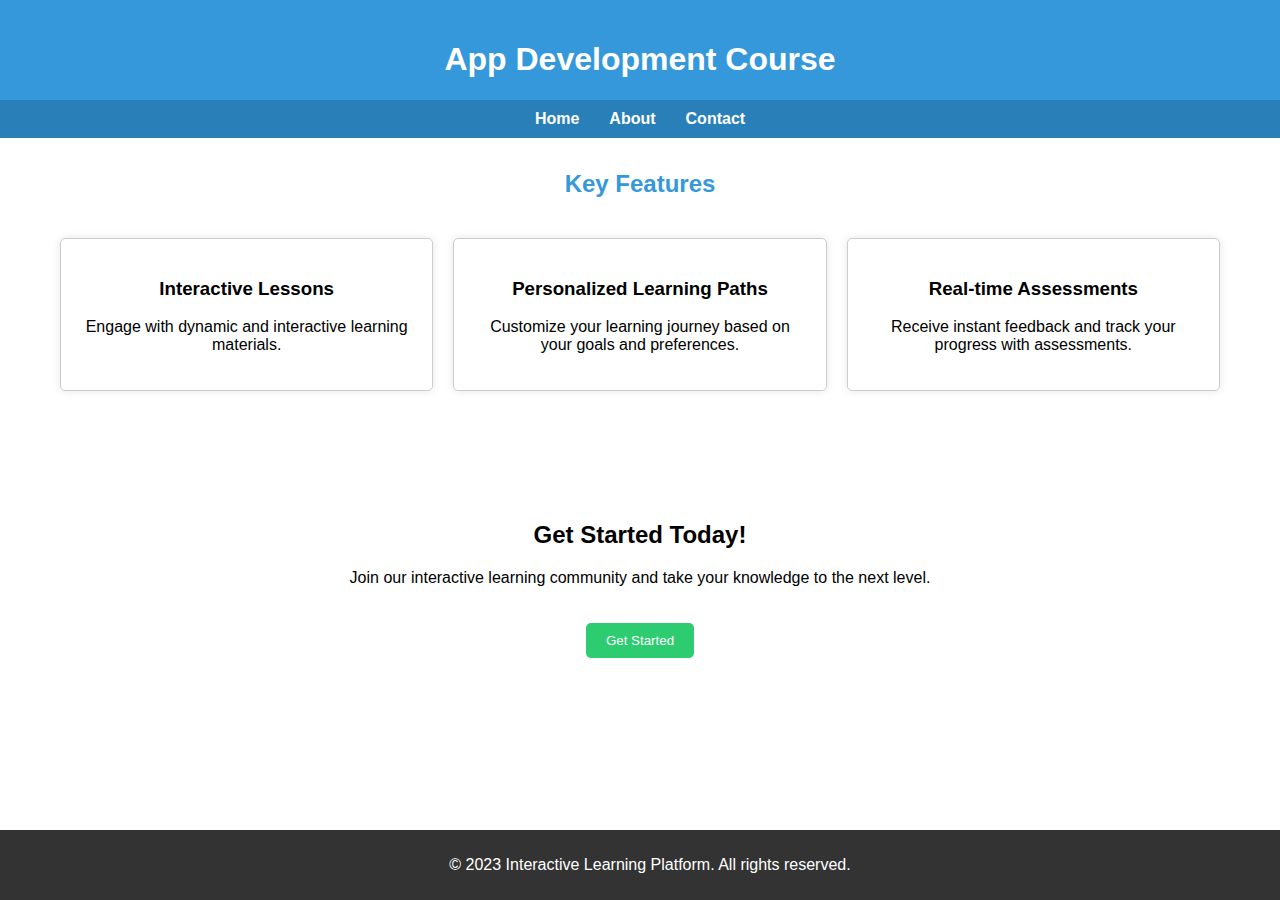
<file: index.html>
<!DOCTYPE html>
<html lang="en">

<head>
    <meta charset="UTF-8">
    <meta name="viewport" content="width=device-width, initial-scale=1.0">
    <title>App Development Course</title>
    <link href="styles.css" rel="stylesheet">
</head>

<body>

    <header>
        <h1>App Development Course</h1>
        <nav>
            <a href="homepage.html">Home</a>
            <a href="#about">About</a>
            <a href="#contact">Contact</a>
        </nav>
    </header>

    <section id="section-1">
        <h2>Key Features</h2>
        <div class="features">
            <div class="feature">
                <h3>Interactive Lessons</h3>
                <p>Engage with dynamic and interactive learning materials.</p>
            </div>
            <div class="feature">
                <h3>Personalized Learning Paths</h3>
                <p>Customize your learning journey based on your goals and preferences.</p>
            </div>
            <div class="feature">
                <h3>Real-time Assessments</h3>
                <p>Receive instant feedback and track your progress with assessments.</p>
            </div>
        </div>
    </section>

    <section>
        <h2>Get Started Today!</h2>
        <p>Join our interactive learning community and take your knowledge to the next level.</p>
        <button onclick="navigatelesson('Next')" class="start-button" >Get Started</button>
    </section>

    <footer>
        <p>&copy; 2023 Interactive Learning Platform. All rights reserved.</p>
    </footer>

    <script src="script.js"></script>
</body>

</html>
</file>
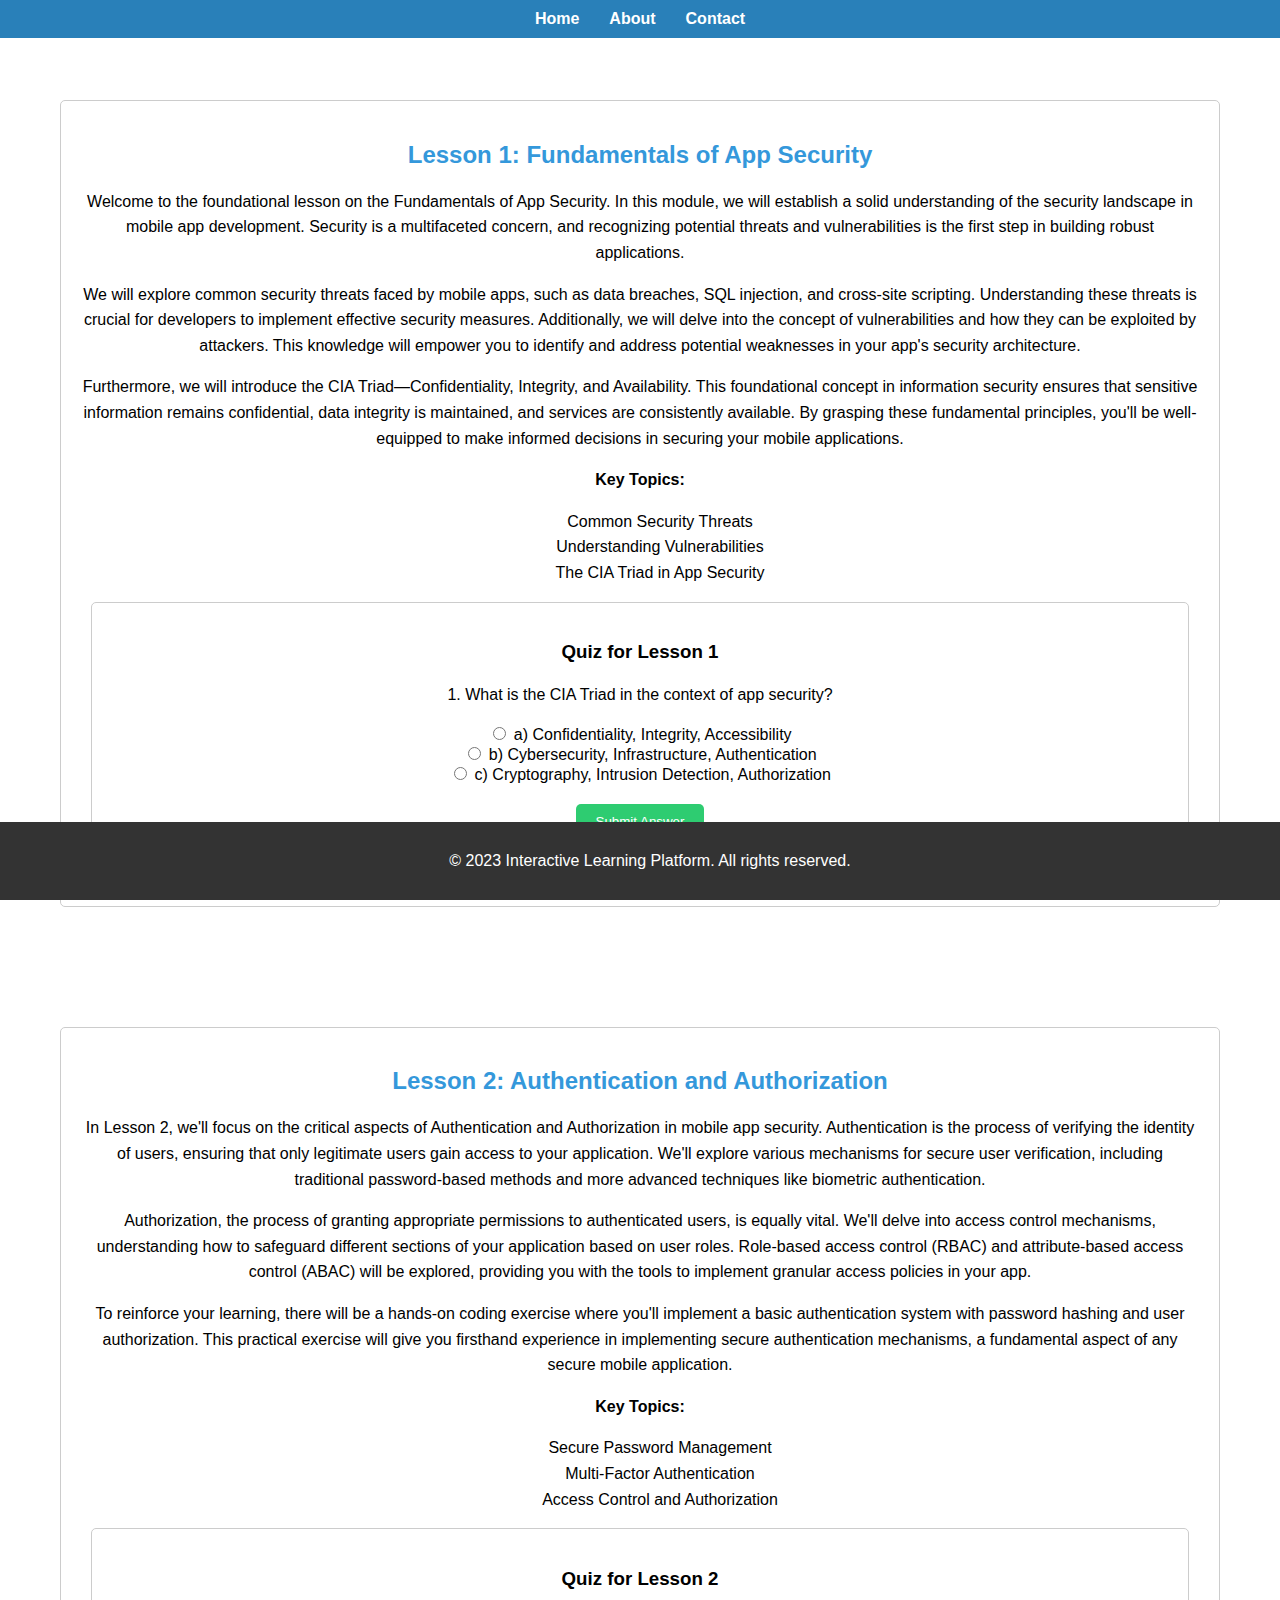
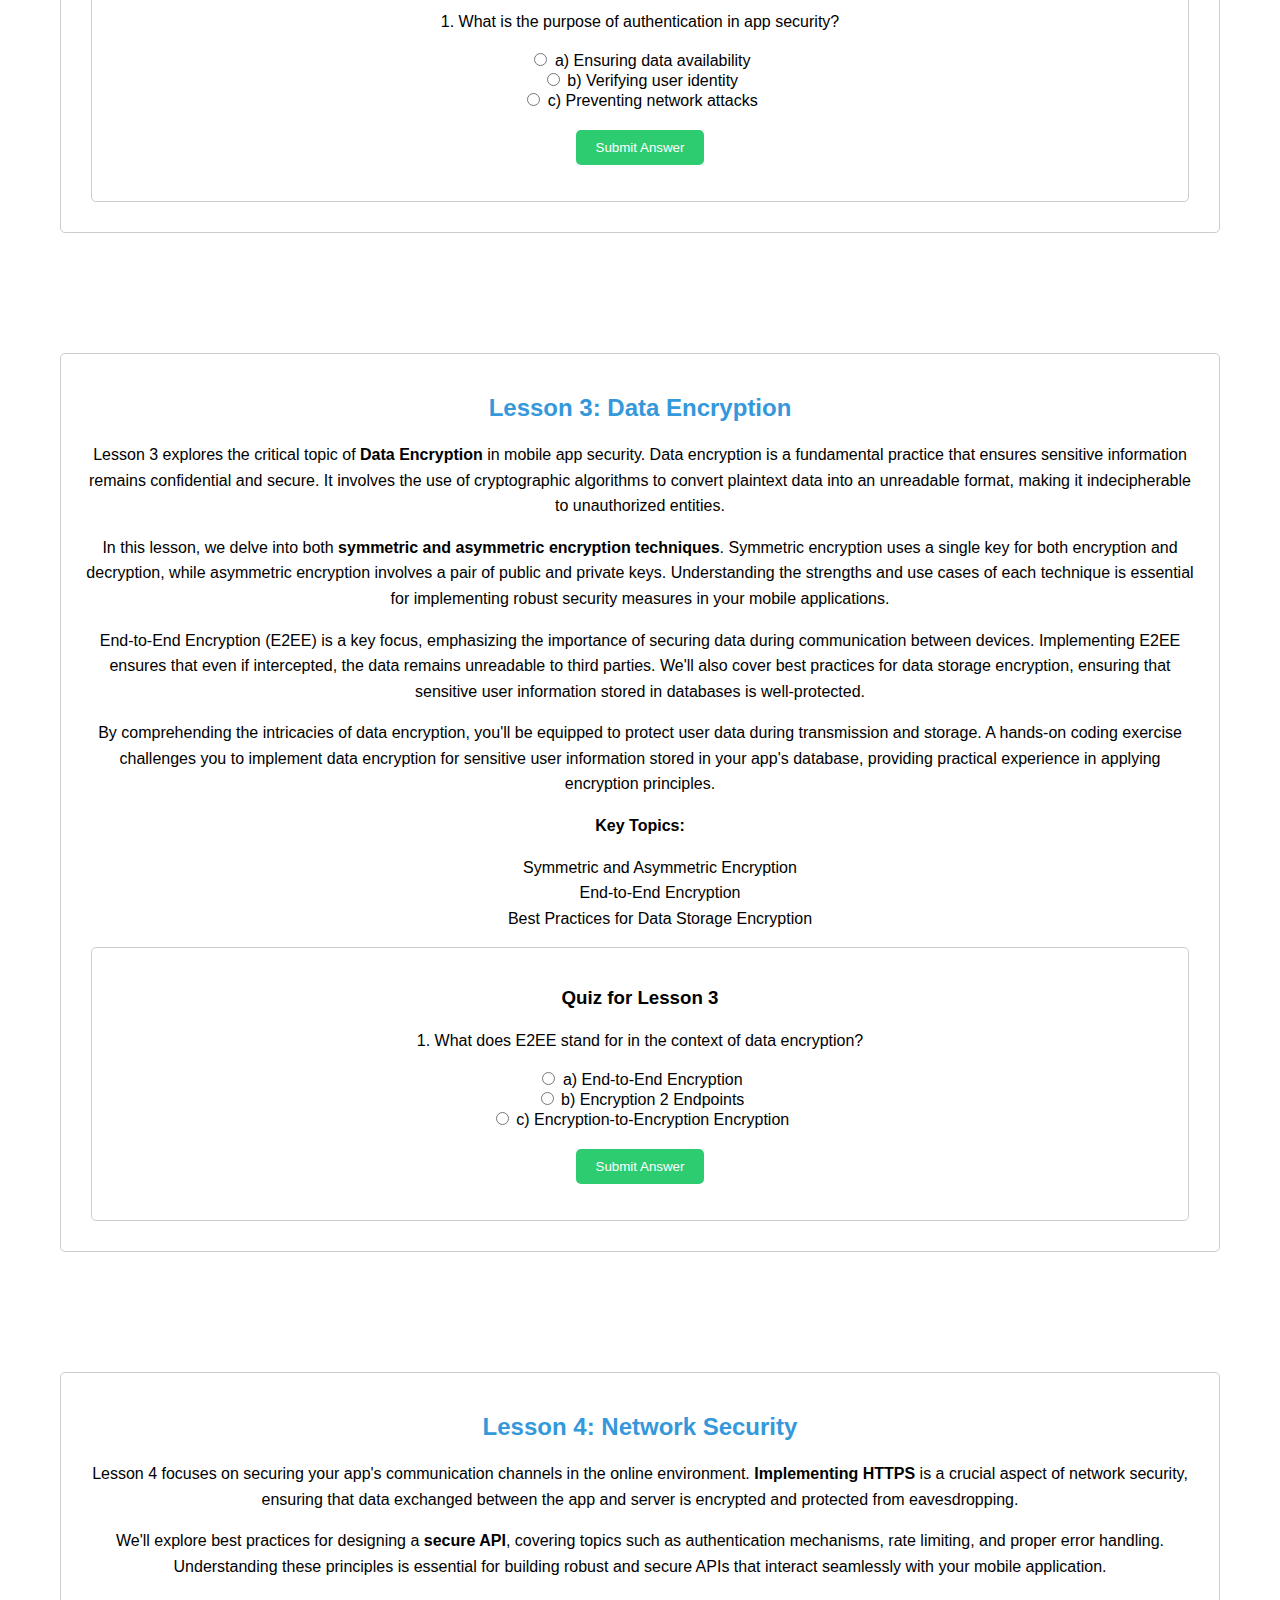
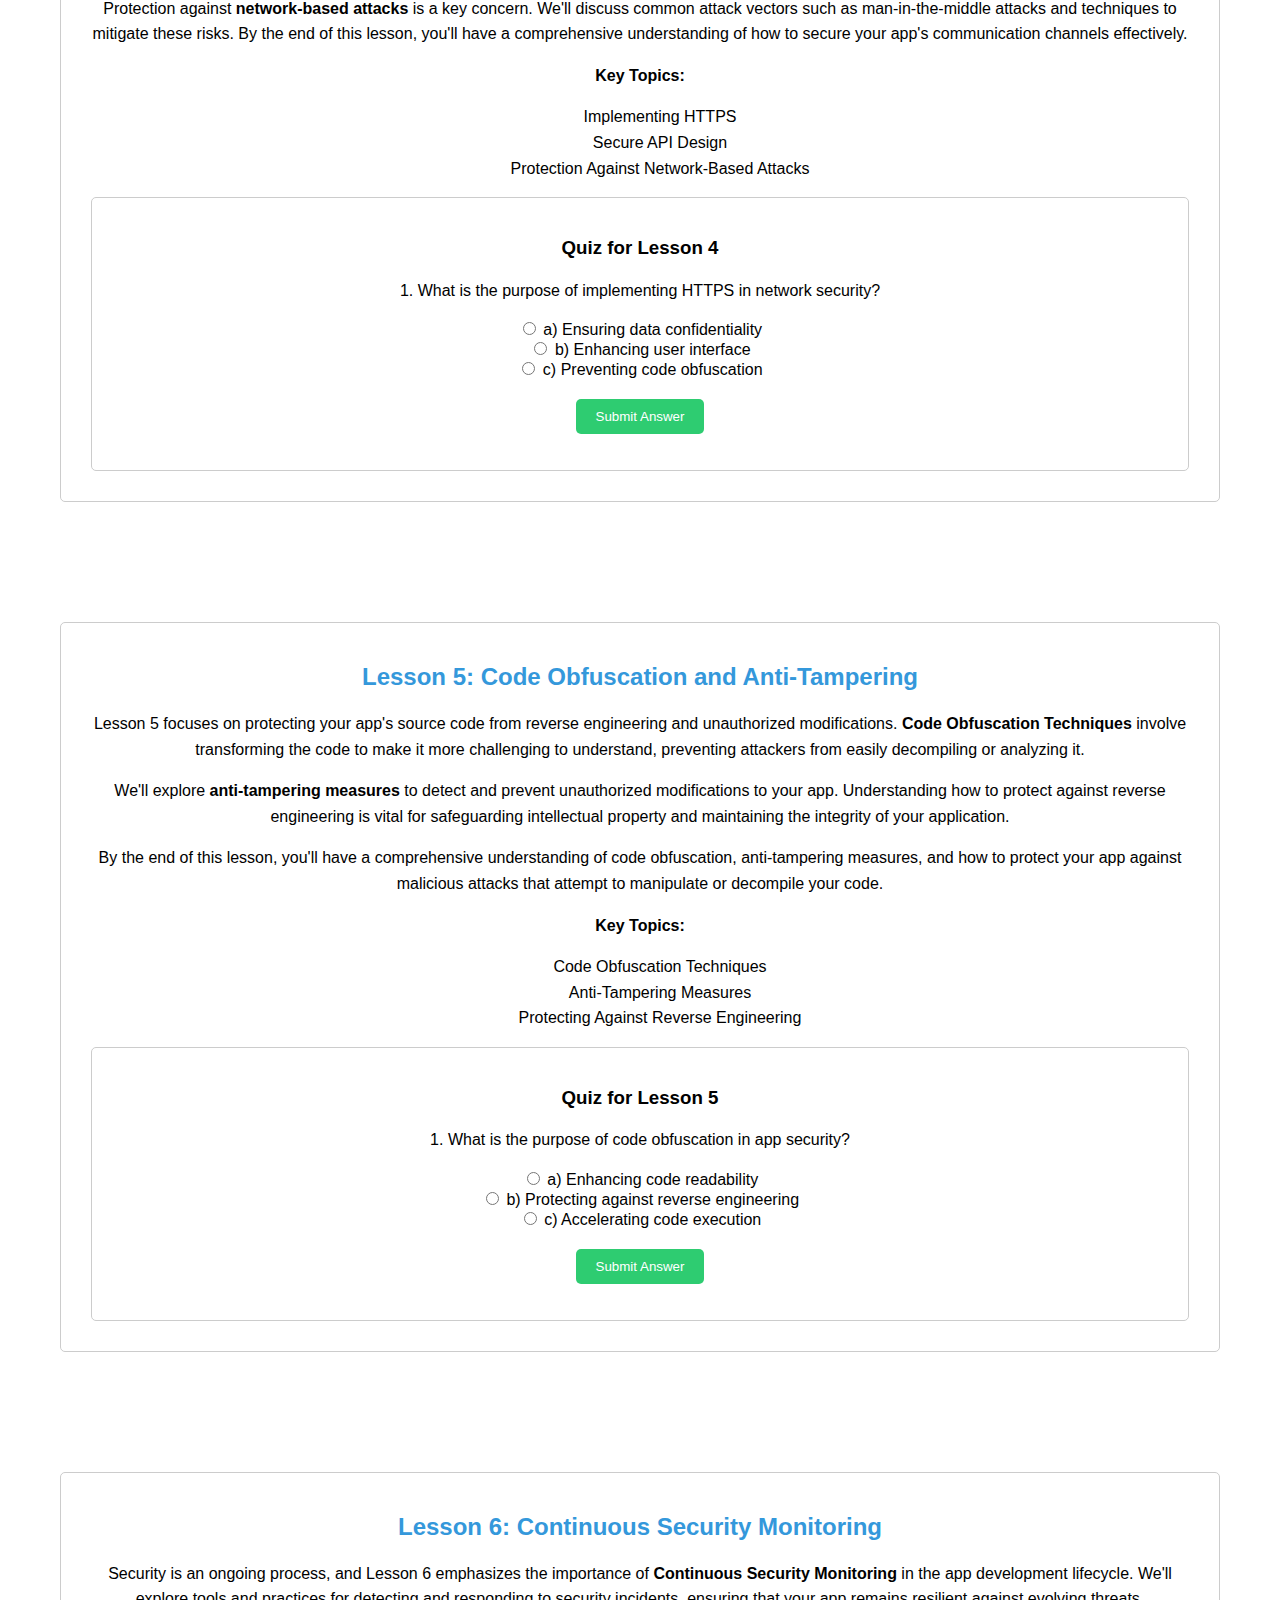
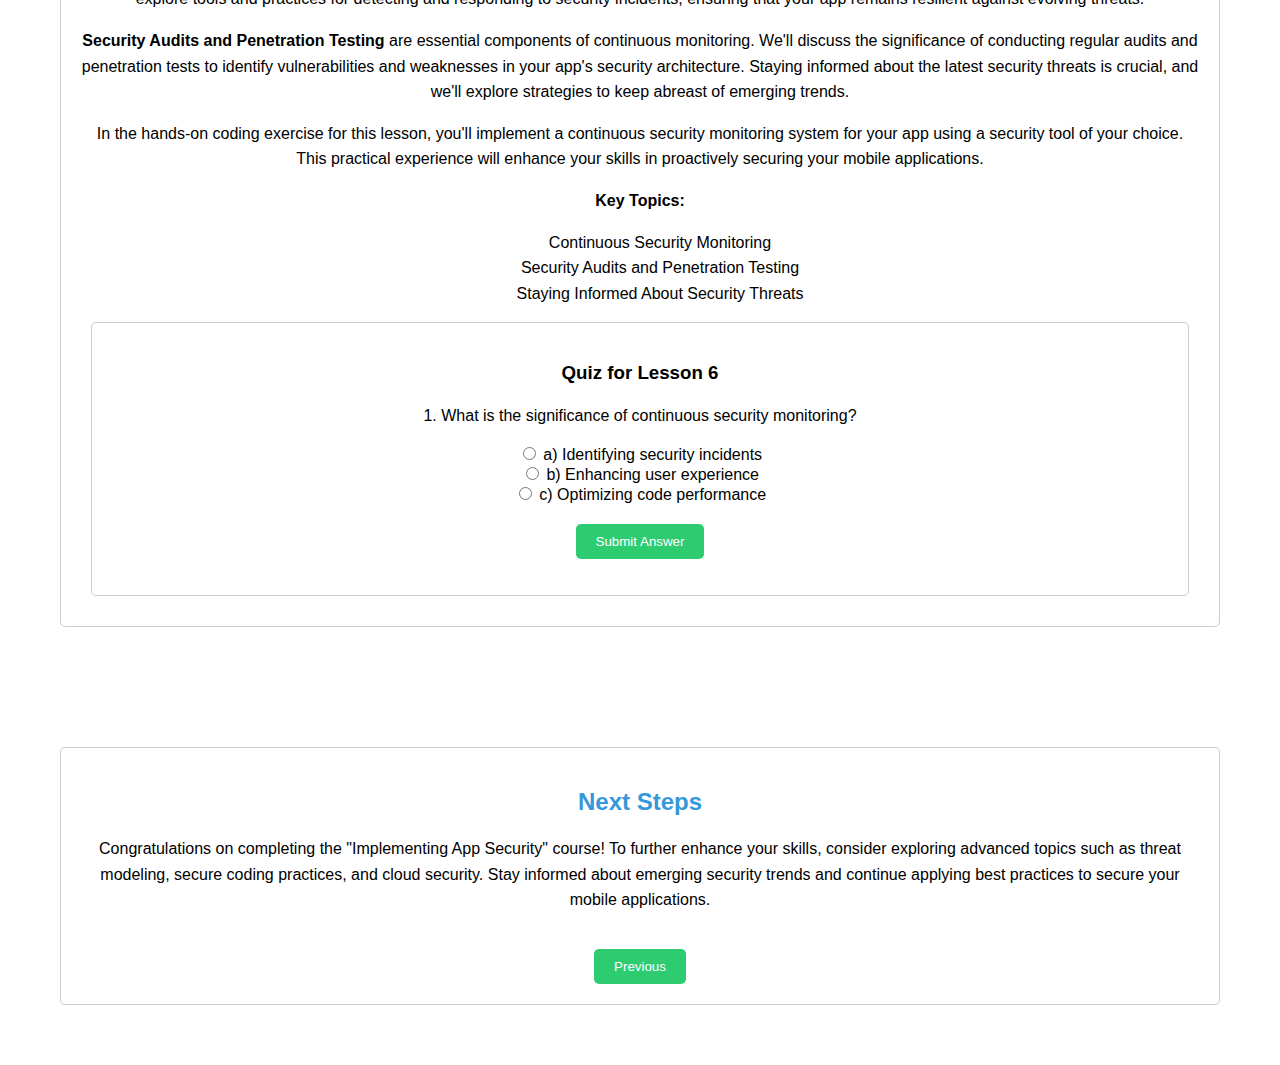
<file: appsecurity.html>
<!DOCTYPE html>
<html lang="en">

<head>
    <meta charset="UTF-8">
    <meta name="viewport" content="width=device-width, initial-scale=1.0">
    <title>Implementing App Security</title>
    <link href="appsecurity.css" rel="stylesheet">
</head>

<body>

    <header>
        <nav>
            <a href="homepage.html">Home</a>
            <a href="#about">About</a>
            <a href="#contact">Contact</a>
        </nav>
    </header>

    <section id="fundamentals">
        <div class="lesson-content">
            <h2>Lesson 1: Fundamentals of App Security</h2>
            <p>Welcome to the foundational lesson on the Fundamentals of App Security. In this module, we will establish a solid understanding of the security landscape in mobile app development. Security is a multifaceted concern, and recognizing potential threats and vulnerabilities is the first step in building robust applications.</p>
            <p>We will explore common security threats faced by mobile apps, such as data breaches, SQL injection, and cross-site scripting. Understanding these threats is crucial for developers to implement effective security measures. Additionally, we will delve into the concept of vulnerabilities and how they can be exploited by attackers. This knowledge will empower you to identify and address potential weaknesses in your app's security architecture.</p>
            <p>Furthermore, we will introduce the CIA Triad—Confidentiality, Integrity, and Availability. This foundational concept in information security ensures that sensitive information remains confidential, data integrity is maintained, and services are consistently available. By grasping these fundamental principles, you'll be well-equipped to make informed decisions in securing your mobile applications.</p>
            <p><strong>Key Topics:</strong></p>
            <ul>
                <li>Common Security Threats</li>
                <li>Understanding Vulnerabilities</li>
                <li>The CIA Triad in App Security</li>
            </ul>

            <div class="lesson-content">
                <h3>Quiz for Lesson 1</h3>
                <p>1. What is the CIA Triad in the context of app security?</p>
                <input type="radio" name="q1" value="a"> a) Confidentiality, Integrity, Accessibility<br>
                <input type="radio" name="q1" value="b"> b) Cybersecurity, Infrastructure, Authentication<br>
                <input type="radio" name="q1" value="c"> c) Cryptography, Intrusion Detection, Authorization<br>
                <button onclick="checkAnswer('q1', 'a', 'correct')">Submit Answer</button>
                <p id="q1-result"></p>
            </div>
        </div>
    </section>

    <section id="authentication-authorization">
        <div class="lesson-content">
            <h2>Lesson 2: Authentication and Authorization</h2>
            <p>In Lesson 2, we'll focus on the critical aspects of Authentication and Authorization in mobile app security. Authentication is the process of verifying the identity of users, ensuring that only legitimate users gain access to your application. We'll explore various mechanisms for secure user verification, including traditional password-based methods and more advanced techniques like biometric authentication.</p>
            <p>Authorization, the process of granting appropriate permissions to authenticated users, is equally vital. We'll delve into access control mechanisms, understanding how to safeguard different sections of your application based on user roles. Role-based access control (RBAC) and attribute-based access control (ABAC) will be explored, providing you with the tools to implement granular access policies in your app.</p>
            <p>To reinforce your learning, there will be a hands-on coding exercise where you'll implement a basic authentication system with password hashing and user authorization. This practical exercise will give you firsthand experience in implementing secure authentication mechanisms, a fundamental aspect of any secure mobile application.</p>
            <p><strong>Key Topics:</strong></p>
            <ul>
                <li>Secure Password Management</li>
                <li>Multi-Factor Authentication</li>
                <li>Access Control and Authorization</li>
            </ul>

            <div class="lesson-content">
                <h3>Quiz for Lesson 2</h3>
                <p>1. What is the purpose of authentication in app security?</p>
                <input type="radio" name="q2" value="a"> a) Ensuring data availability<br>
                <input type="radio" name="q2" value="b"> b) Verifying user identity<br>
                <input type="radio" name="q2" value="c"> c) Preventing network attacks<br>
                <button onclick="checkAnswer('q2', 'b', 'correct')">Submit Answer</button>
                <p id="q2-result"></p>
            </div>
        </div>
    </section>

    <section id="data-encryption">
        <div class="lesson-content">
            <h2>Lesson 3: Data Encryption</h2>
            <p>Lesson 3 explores the critical topic of <strong>Data Encryption</strong> in mobile app security. Data encryption is a fundamental practice that ensures sensitive information remains confidential and secure. It involves the use of cryptographic algorithms to convert plaintext data into an unreadable format, making it indecipherable to unauthorized entities.</p>
            <p>In this lesson, we delve into both <strong>symmetric and asymmetric encryption techniques</strong>. Symmetric encryption uses a single key for both encryption and decryption, while asymmetric encryption involves a pair of public and private keys. Understanding the strengths and use cases of each technique is essential for implementing robust security measures in your mobile applications.</p>
            <p>End-to-End Encryption (E2EE) is a key focus, emphasizing the importance of securing data during communication between devices. Implementing E2EE ensures that even if intercepted, the data remains unreadable to third parties. We'll also cover best practices for data storage encryption, ensuring that sensitive user information stored in databases is well-protected.</p>
            <p>By comprehending the intricacies of data encryption, you'll be equipped to protect user data during transmission and storage. A hands-on coding exercise challenges you to implement data encryption for sensitive user information stored in your app's database, providing practical experience in applying encryption principles.</p>
            <p><strong>Key Topics:</strong></p>
            <ul>
                <li>Symmetric and Asymmetric Encryption</li>
                <li>End-to-End Encryption</li>
                <li>Best Practices for Data Storage Encryption</li>
            </ul>

                 <div class="lesson-content">
                <h3>Quiz for Lesson 3</h3>
                <p>1. What does E2EE stand for in the context of data encryption?</p>
                <input type="radio" name="q3" value="a"> a) End-to-End Encryption<br>
                <input type="radio" name="q3" value="b"> b) Encryption 2 Endpoints<br>
                <input type="radio" name="q3" value="c"> c) Encryption-to-Encryption Encryption<br>
                <button onclick="checkAnswer('q3', 'a', 'correct')">Submit Answer</button>
                <p id="q3-result"></p>
            </div>
        </div>
    </section>
    
    <section id="network-security">
        <div class="lesson-content">
            <h2>Lesson 4: Network Security</h2>
            <p>Lesson 4 focuses on securing your app's communication channels in the online environment. <strong>Implementing HTTPS</strong> is a crucial aspect of network security, ensuring that data exchanged between the app and server is encrypted and protected from eavesdropping.</p>
            <p>We'll explore best practices for designing a <strong>secure API</strong>, covering topics such as authentication mechanisms, rate limiting, and proper error handling. Understanding these principles is essential for building robust and secure APIs that interact seamlessly with your mobile application.</p>
            <p>Protection against <strong>network-based attacks</strong> is a key concern. We'll discuss common attack vectors such as man-in-the-middle attacks and techniques to mitigate these risks. By the end of this lesson, you'll have a comprehensive understanding of how to secure your app's communication channels effectively.</p>
            <p><strong>Key Topics:</strong></p>
            <ul>
                <li>Implementing HTTPS</li>
                <li>Secure API Design</li>
                <li>Protection Against Network-Based Attacks</li>
            </ul>
          <div class="lesson-content">
                <h3>Quiz for Lesson 4</h3>
                <p>1. What is the purpose of implementing HTTPS in network security?</p>
                <input type="radio" name="q4" value="a"> a) Ensuring data confidentiality<br>
                <input type="radio" name="q4" value="b"> b) Enhancing user interface<br>
                <input type="radio" name="q4" value="c"> c) Preventing code obfuscation<br>
                <button onclick="checkAnswer('q4', 'a', 'correct')">Submit Answer</button>
                <p id="q4-result"></p>
            </div>
        </div>
    </section>
    
    <section id="code-obfuscation">
        <div class="lesson-content">
            <h2>Lesson 5: Code Obfuscation and Anti-Tampering</h2>
            <p>Lesson 5 focuses on protecting your app's source code from reverse engineering and unauthorized modifications. <strong>Code Obfuscation Techniques</strong> involve transforming the code to make it more challenging to understand, preventing attackers from easily decompiling or analyzing it.</p>
            <p>We'll explore <strong>anti-tampering measures</strong> to detect and prevent unauthorized modifications to your app. Understanding how to protect against reverse engineering is vital for safeguarding intellectual property and maintaining the integrity of your application.</p>
            <p>By the end of this lesson, you'll have a comprehensive understanding of code obfuscation, anti-tampering measures, and how to protect your app against malicious attacks that attempt to manipulate or decompile your code.</p>
            <p><strong>Key Topics:</strong></p>
            <ul>
                <li>Code Obfuscation Techniques</li>
                <li>Anti-Tampering Measures</li>
                <li>Protecting Against Reverse Engineering</li>
            </ul>
            <div class="lesson-content">
                <h3>Quiz for Lesson 5</h3>
                <p>1. What is the purpose of code obfuscation in app security?</p>
                <input type="radio" name="q5" value="a"> a) Enhancing code readability<br>
                <input type="radio" name="q5" value="b"> b) Protecting against reverse engineering<br>
                <input type="radio" name="q5" value="c"> c) Accelerating code execution<br>
                <button onclick="checkAnswer('q5', 'b', 'correct')">Submit Answer</button>
                <p id="q5-result"></p>
            </div>
        </div>
    </section>

    <section id="continuous-monitoring">
        <div class="lesson-content">
            <h2>Lesson 6: Continuous Security Monitoring</h2>
            <p>Security is an ongoing process, and Lesson 6 emphasizes the importance of <strong>Continuous Security Monitoring</strong> in the app development lifecycle. We'll explore tools and practices for detecting and responding to security incidents, ensuring that your app remains resilient against evolving threats.</p>
            <p><strong>Security Audits and Penetration Testing</strong> are essential components of continuous monitoring. We'll discuss the significance of conducting regular audits and penetration tests to identify vulnerabilities and weaknesses in your app's security architecture. Staying informed about the latest security threats is crucial, and we'll explore strategies to keep abreast of emerging trends.</p>
            <p>In the hands-on coding exercise for this lesson, you'll implement a continuous security monitoring system for your app using a security tool of your choice. This practical experience will enhance your skills in proactively securing your mobile applications.</p>
            <p><strong>Key Topics:</strong></p>
            <ul>
                <li>Continuous Security Monitoring</li>
                <li>Security Audits and Penetration Testing</li>
                <li>Staying Informed About Security Threats</li>
            </ul>
            <div class="lesson-content">
                <h3>Quiz for Lesson 6</h3>
                <p>1. What is the significance of continuous security monitoring?</p>
                <input type="radio" name="q6" value="a"> a) Identifying security incidents<br>
                <input type="radio" name="q6" value="b"> b) Enhancing user experience<br>
                <input type="radio" name="q6" value="c"> c) Optimizing code performance<br>
                <button onclick="checkAnswer('q6', 'a', 'correct')">Submit Answer</button>
                <p id="q6-result"></p>
            </div>
        </div>
    </section>

    <!-- Next Steps -->
    <section id="next-steps">
        <div class="lesson-content">
            <h2>Next Steps</h2>
            <p>Congratulations on completing the "Implementing App Security" course! To further enhance your skills, consider exploring advanced topics such as threat modeling, secure coding practices, and cloud security. Stay informed about emerging security trends and continue applying best practices to secure your mobile applications.</p>
            <button onclick="navigatelesson('Previous')">Previous</button>
        </div>
    </section>

    <footer>
        <p>&copy; 2023 Interactive Learning Platform. All rights reserved.</p>
    </footer>

    <script src="appsecurity.js"></script>
</body>

</html>
</file>
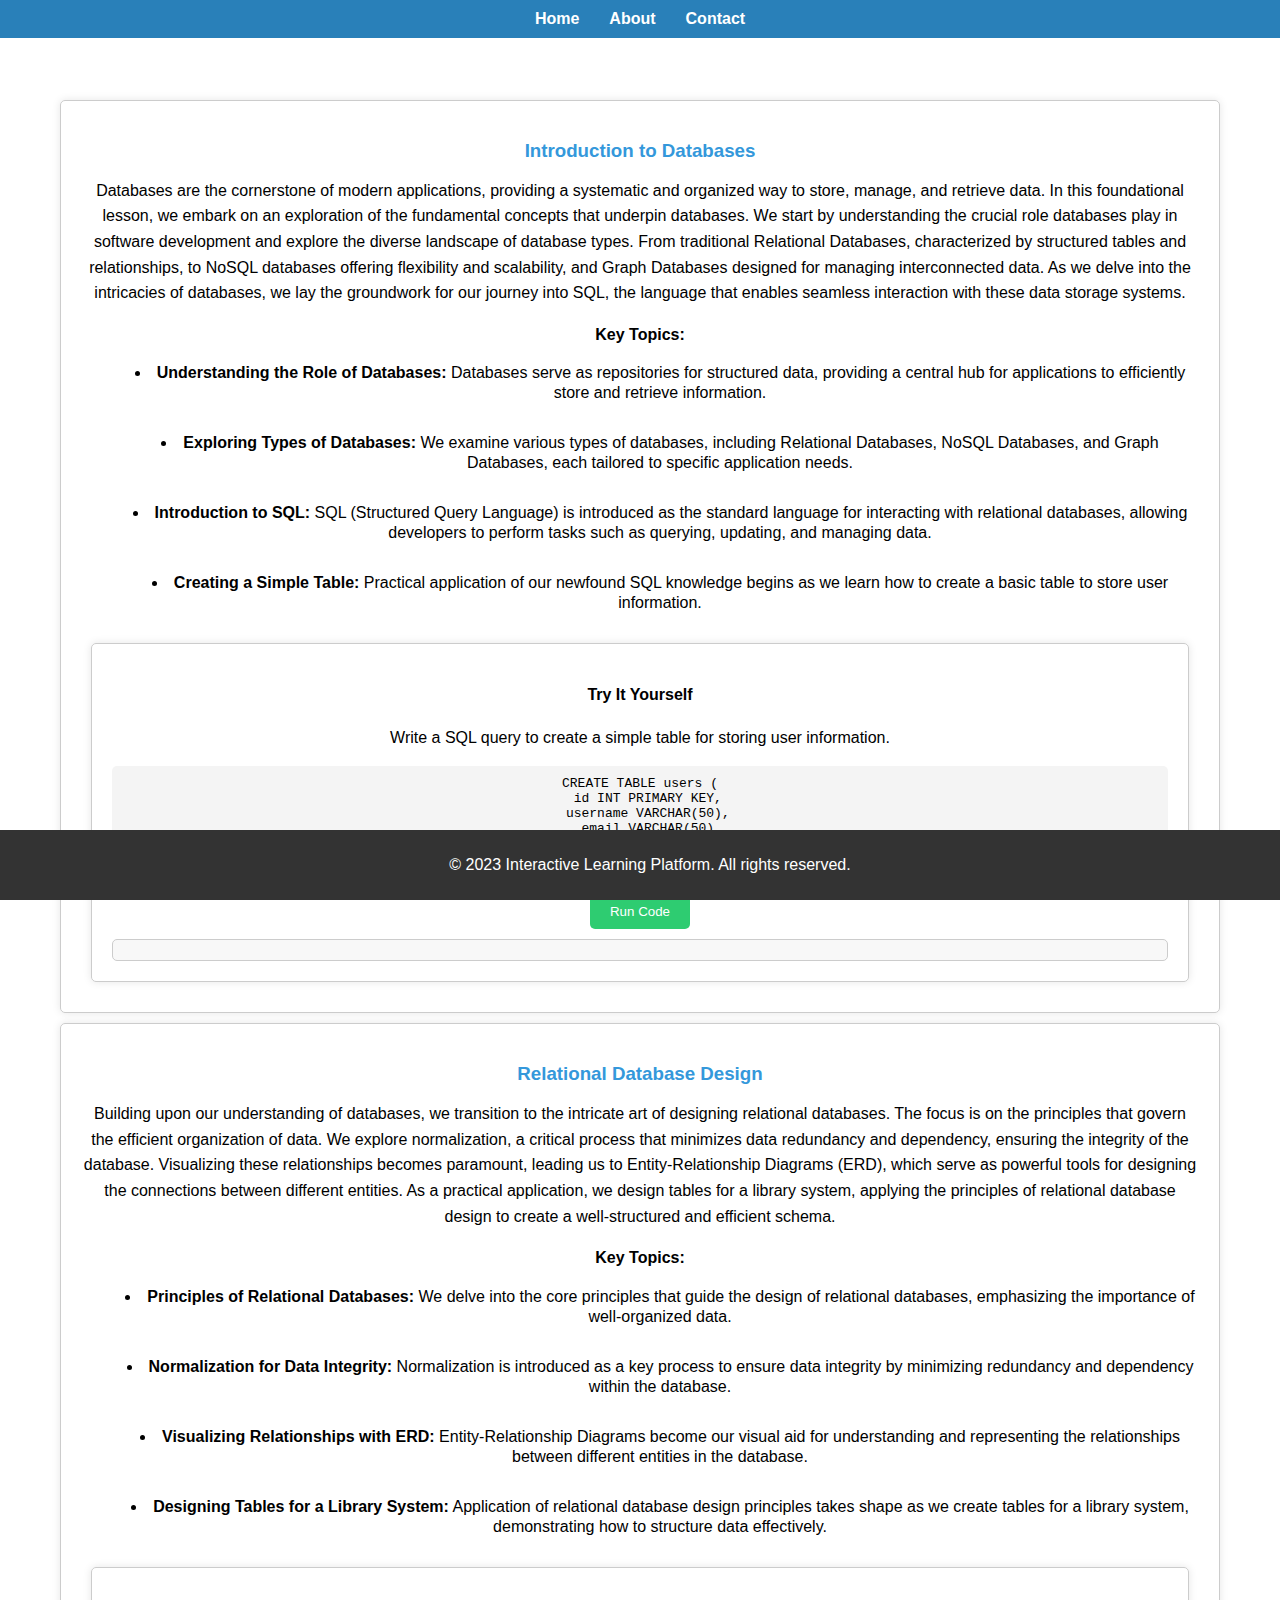
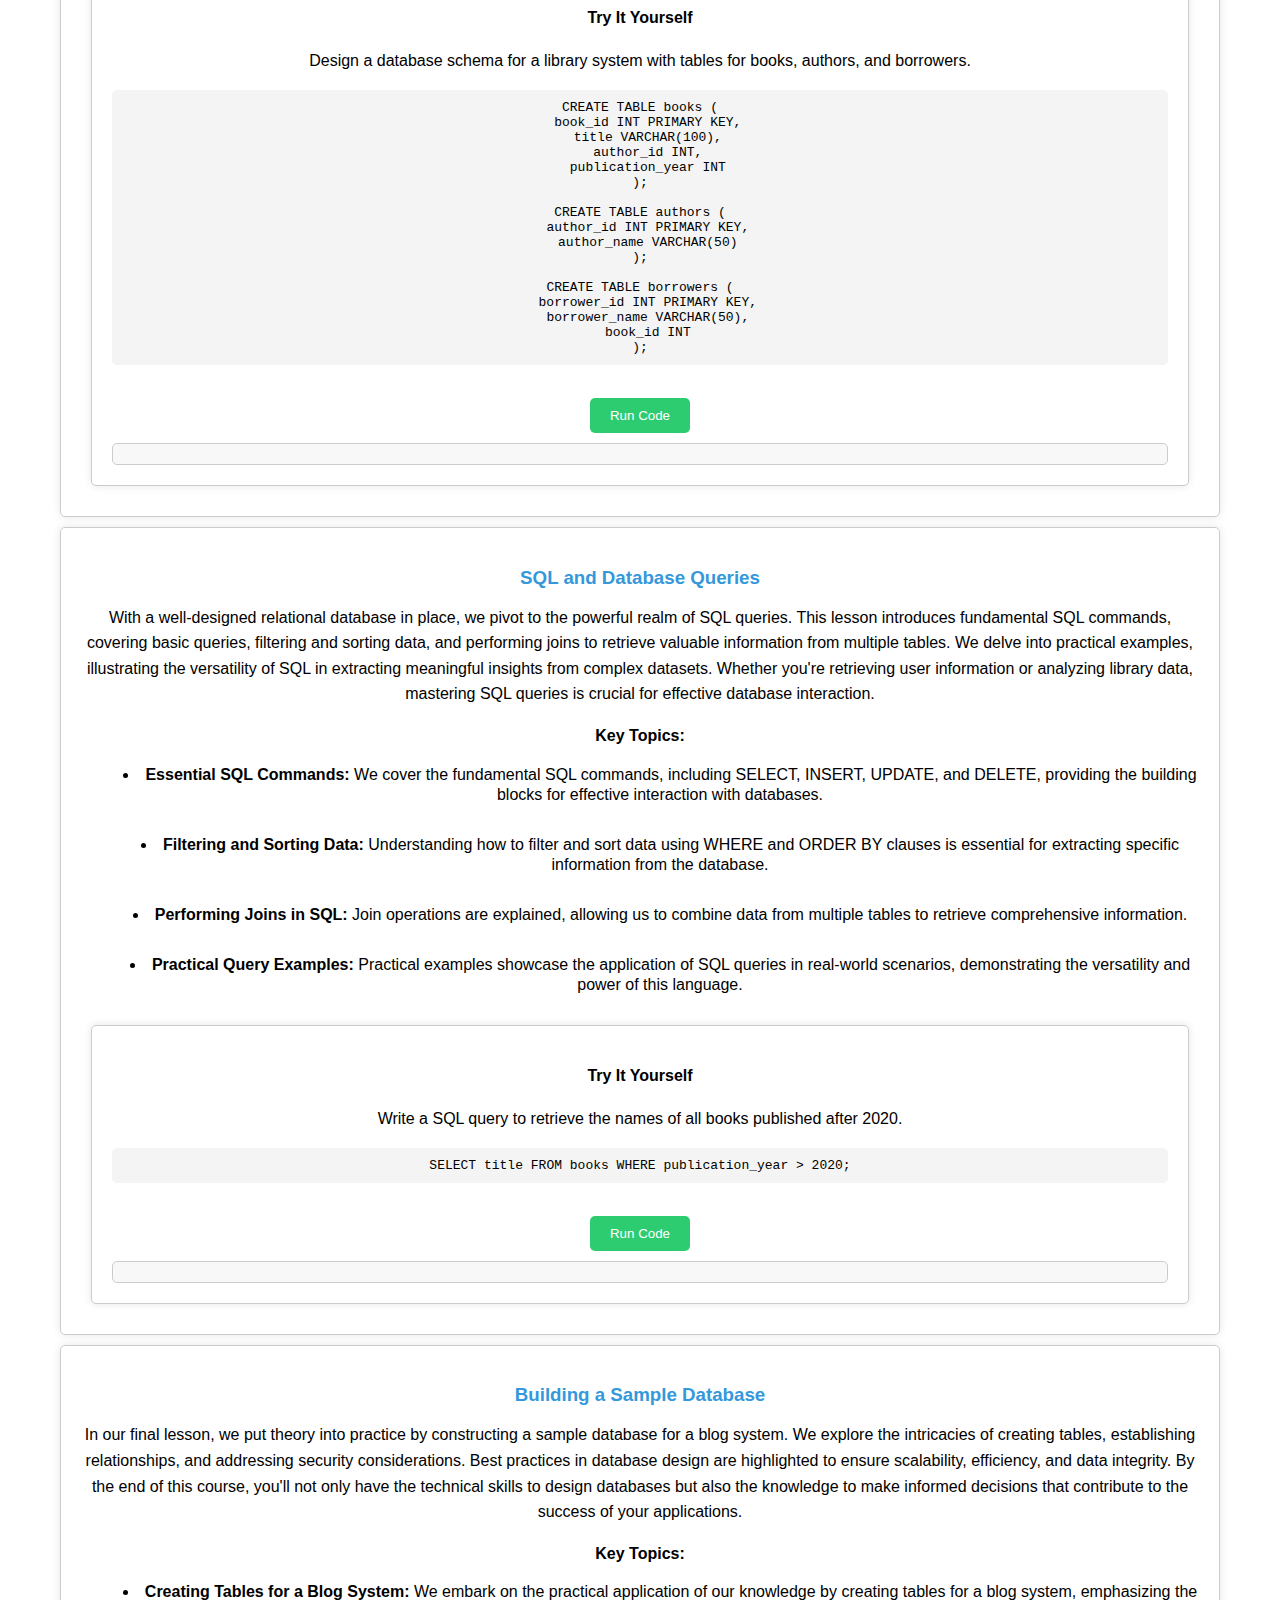
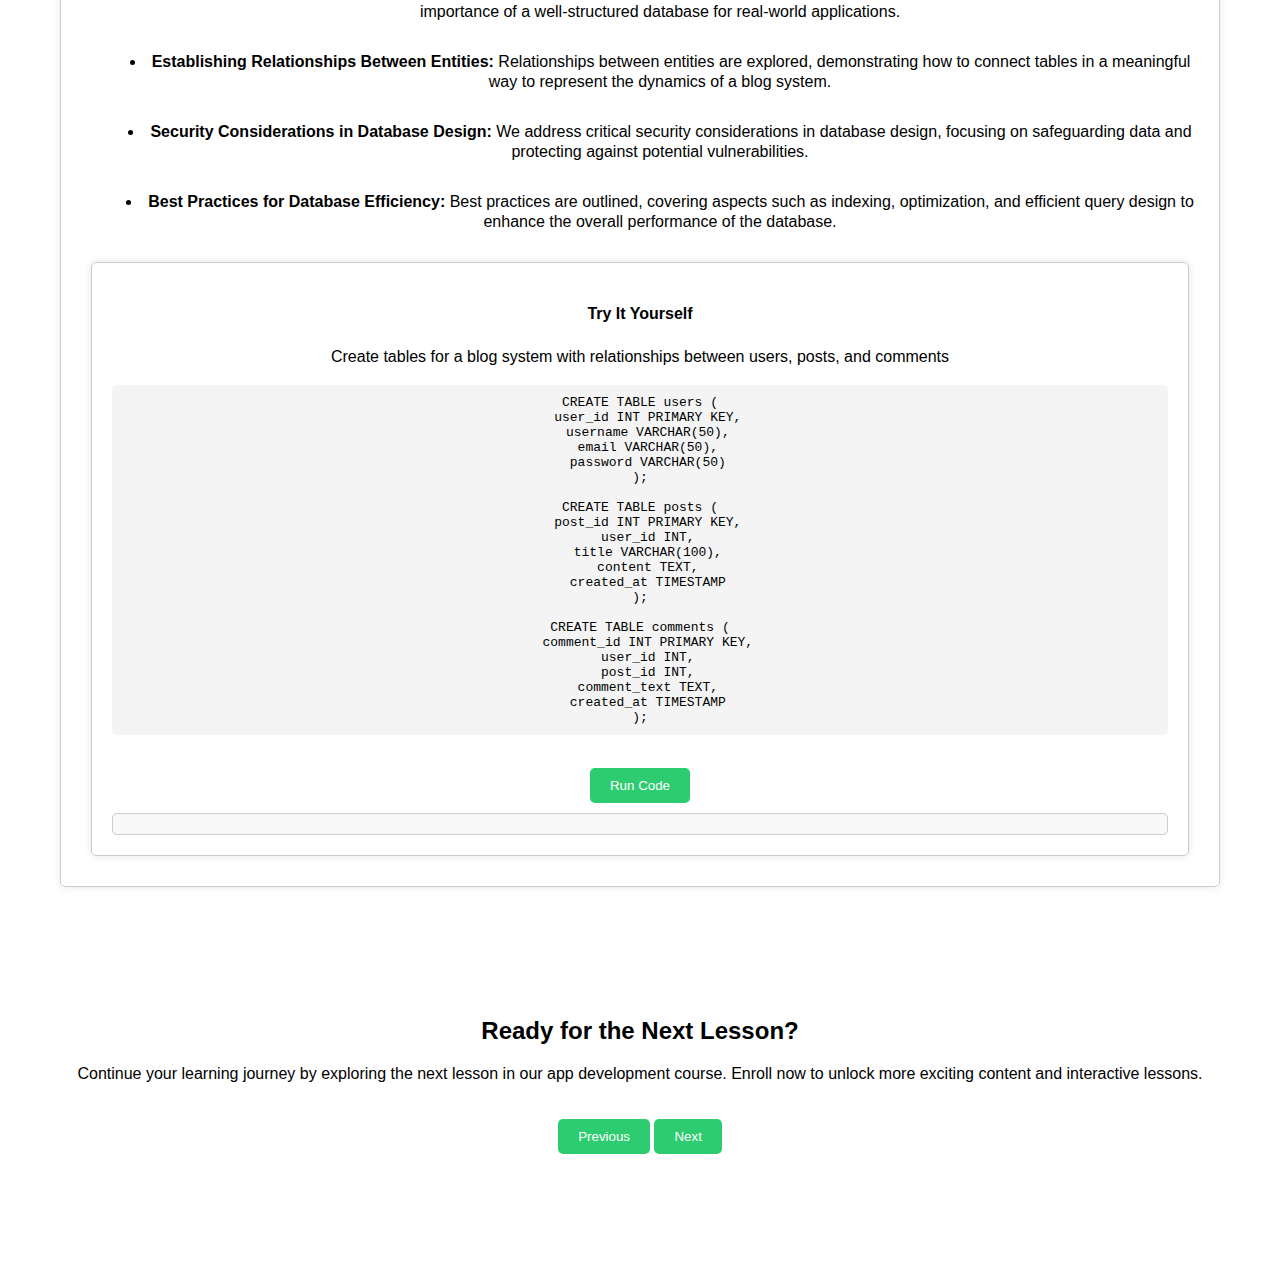
<file: database.html>
<!DOCTYPE html>
<html lang="en">

<head>
    <meta charset="UTF-8">
    <meta name="viewport" content="width=device-width, initial-scale=1.0">
    <title>Building a Database for Apps</title>
    <link href="database.css" rel="stylesheet">
</head>

<body>

    <header>
        <nav>
            <a href="homepage.html">Home</a>
            <a href="#about">About</a>
            <a href="#contact">Contact</a>
        </nav>
    </header>

    <section id="building-database">
        <div class="lesson-content">
            <h3>Introduction to Databases</h3>
            <p>Databases are the cornerstone of modern applications, providing a systematic and organized way to store,
                manage, and retrieve data. In this foundational lesson, we embark on an exploration of the fundamental
                concepts that underpin databases. We start by understanding the crucial role databases play in software
                development and explore the diverse landscape of database types. From traditional Relational Databases,
                characterized by structured tables and relationships, to NoSQL databases offering flexibility and
                scalability, and Graph Databases designed for managing interconnected data. As we delve into the
                intricacies of databases, we lay the groundwork for our journey into SQL, the language that enables
                seamless interaction with these data storage systems.</p>
            <p><strong>Key Topics:</strong></p>
            <ul>
                <li><strong>Understanding the Role of Databases:</strong> Databases serve as repositories for structured
                    data, providing a central hub for applications to efficiently store and retrieve information.</li>
                <li><strong>Exploring Types of Databases:</strong> We examine various types of databases, including
                    Relational Databases, NoSQL Databases, and Graph Databases, each tailored to specific application
                    needs.</li>
                <li><strong>Introduction to SQL:</strong> SQL (Structured Query Language) is introduced as the standard
                    language for interacting with relational databases, allowing developers to perform tasks such as
                    querying, updating, and managing data.</li>
                <li><strong>Creating a Simple Table:</strong> Practical application of our newfound SQL knowledge begins
                    as we learn how to create a basic table to store user information.</li>
            </ul>
            <!-- Try It Yourself -->
            <div class="lesson-content try-it-yourself">
                <h4>Try It Yourself</h4>
                <div class="code-editor">
                    <p>Write a SQL query to create a simple table for storing user information.</p>
                    <pre><code id="lesson1-editor">CREATE TABLE users (
  id INT PRIMARY KEY,
  username VARCHAR(50),
  email VARCHAR(50)
);</code></pre>
                    <button onclick="runCodeLesson1()">Run Code</button>
                </div>
                <div class="code-output" id="lesson1-output"></div>
            </div>
        </div>

        <div class="lesson-content">
            <h3>Relational Database Design</h3>
            <p>Building upon our understanding of databases, we transition to the intricate art of designing relational
                databases. The focus is on the principles that govern the efficient organization of data. We explore
                normalization, a critical process that minimizes data redundancy and dependency, ensuring the integrity
                of the database. Visualizing these relationships becomes paramount, leading us to Entity-Relationship
                Diagrams (ERD), which serve as powerful tools for designing the connections between different entities.
                As a practical application, we design tables for a library system, applying the principles of relational
                database design to create a well-structured and efficient schema.</p>
            <p><strong>Key Topics:</strong></p>
            <ul>
                <li><strong>Principles of Relational Databases:</strong> We delve into the core principles that guide
                    the design of relational databases, emphasizing the importance of well-organized data.</li>
                <li><strong>Normalization for Data Integrity:</strong> Normalization is introduced as a key process to
                    ensure data integrity by minimizing redundancy and dependency within the database.</li>
                <li><strong>Visualizing Relationships with ERD:</strong> Entity-Relationship Diagrams become our visual
                    aid for understanding and representing the relationships between different entities in the database.
                </li>
                <li><strong>Designing Tables for a Library System:</strong> Application of relational database design
                    principles takes shape as we create tables for a library system, demonstrating how to structure data
                    effectively.</li>
            </ul>
            <!-- Try It Yourself -->
            <div class="lesson-content try-it-yourself">
                <h4>Try It Yourself</h4>
                <div class="code-editor">
                    <p>Design a database schema for a library system with tables for books, authors, and borrowers.</p>
                    <pre><code id="lesson2-editor">CREATE TABLE books (
  book_id INT PRIMARY KEY,
  title VARCHAR(100),
  author_id INT,
  publication_year INT
);

CREATE TABLE authors (
  author_id INT PRIMARY KEY,
  author_name VARCHAR(50)
);

CREATE TABLE borrowers (
  borrower_id INT PRIMARY KEY,
  borrower_name VARCHAR(50),
  book_id INT
);</code></pre>
                    <button onclick="runCodeLesson2()">Run Code</button>
                </div>
                <div class="code-output" id="lesson2-output"></div>
            </div>
        </div>

        <div class="lesson-content">
            <h3>SQL and Database Queries</h3>
            <p>With a well-designed relational database in place, we pivot to the powerful realm of SQL queries. This
                lesson introduces fundamental SQL commands, covering basic queries, filtering and sorting data, and
                performing joins to retrieve valuable information from multiple tables. We delve into practical
                examples, illustrating the versatility of SQL in extracting meaningful insights from complex datasets.
                Whether you're retrieving user information or analyzing library data, mastering SQL queries is crucial
                for effective database interaction.</p>
            <p><strong>Key Topics:</strong></p>
            <ul>
                <li><strong>Essential SQL Commands:</strong> We cover the fundamental SQL commands, including SELECT,
                    INSERT, UPDATE, and DELETE, providing the building blocks for effective interaction with databases.
                </li>
                <li><strong>Filtering and Sorting Data:</strong> Understanding how to filter and sort data using WHERE
                    and ORDER BY clauses is essential for extracting specific information from the database.</li>
                <li><strong>Performing Joins in SQL:</strong> Join operations are explained, allowing us to combine data
                    from multiple tables to retrieve comprehensive information.</li>
                <li><strong>Practical Query Examples:</strong> Practical examples showcase the application of SQL
                    queries in real-world scenarios, demonstrating the versatility and power of this language.</li>
            </ul>
            <!-- Try It Yourself -->
            <div class="lesson-content try-it-yourself">
                <h4>Try It Yourself</h4>
                <div class="code-editor">
                    <p>Write a SQL query to retrieve the names of all books published after 2020.</p>
                    <pre><code id="lesson3-editor">SELECT title FROM books WHERE publication_year > 2020;</code></pre>
                    <button onclick="runCodeLesson3()">Run Code</button>
                </div>
                <div class="code-output" id="lesson3-output"></div>
            </div>
        </div>

        <div class="lesson-content">
            <h3>Building a Sample Database</h3>
            <p>In our final lesson, we put theory into practice by constructing a sample database for a blog system. We
                explore the intricacies of creating tables, establishing relationships, and addressing security
                considerations. Best practices in database design are highlighted to ensure scalability, efficiency, and
                data integrity. By the end of this course, you'll not only have the technical skills to design databases
                but also the knowledge to make informed decisions that contribute to the success of your applications.
            </p>
            <p><strong>Key Topics:</strong></p>
            <ul>
                <li><strong>Creating Tables for a Blog System:</strong> We embark on the practical application of our
                    knowledge by creating tables for a blog system, emphasizing the importance of a well-structured
                    database for real-world applications.</li>
                <li><strong>Establishing Relationships Between Entities:</strong> Relationships between entities are
                    explored, demonstrating how to connect tables in a meaningful way to represent the dynamics of a
                    blog system.</li>
                <li><strong>Security Considerations in Database Design:</strong> We address critical security
                    considerations in database design, focusing on safeguarding data and protecting against potential
                    vulnerabilities.</li>
                <li><strong>Best Practices for Database Efficiency:</strong> Best practices are outlined, covering
                    aspects such as indexing, optimization, and efficient query design to enhance the overall
                    performance of the database.</li>
            </ul>
            <!-- Try It Yourself -->
            <div class="lesson-content try-it-yourself">
                <h4>Try It Yourself</h4>
                <div class="code-editor">
                    <p>Create tables for a blog system with relationships between users, posts, and comments</p>
                    <pre><code id="lesson4-editor">CREATE TABLE users (
  user_id INT PRIMARY KEY,
  username VARCHAR(50),
  email VARCHAR(50),
  password VARCHAR(50)
);

CREATE TABLE posts (
  post_id INT PRIMARY KEY,
  user_id INT,
  title VARCHAR(100),
  content TEXT,
  created_at TIMESTAMP
);

CREATE TABLE comments (
  comment_id INT PRIMARY KEY,
  user_id INT,
  post_id INT,
  comment_text TEXT,
  created_at TIMESTAMP
);</code></pre>
                    <button onclick="runCodeLesson4()">Run Code</button>
                </div>
                <div class="code-output" id="lesson4-output"></div>
            </div>
        </div>
        </div>
    </section>

    <section id="next-section">
        <h2>Ready for the Next Lesson?</h2>
        <p>Continue your learning journey by exploring the next lesson in our app development course. Enroll now to
            unlock more exciting content and interactive lessons.</p>
        <button onclick="navigatelesson('Previous')">Previous</button>
        <button onclick="navigatelesson('Next')">Next</button>
    </section>

    <footer>
        <p>&copy; 2023 Interactive Learning Platform. All rights reserved.</p>
    </footer>

    <script src="database.js"></script>
</body>

</html>
</file>
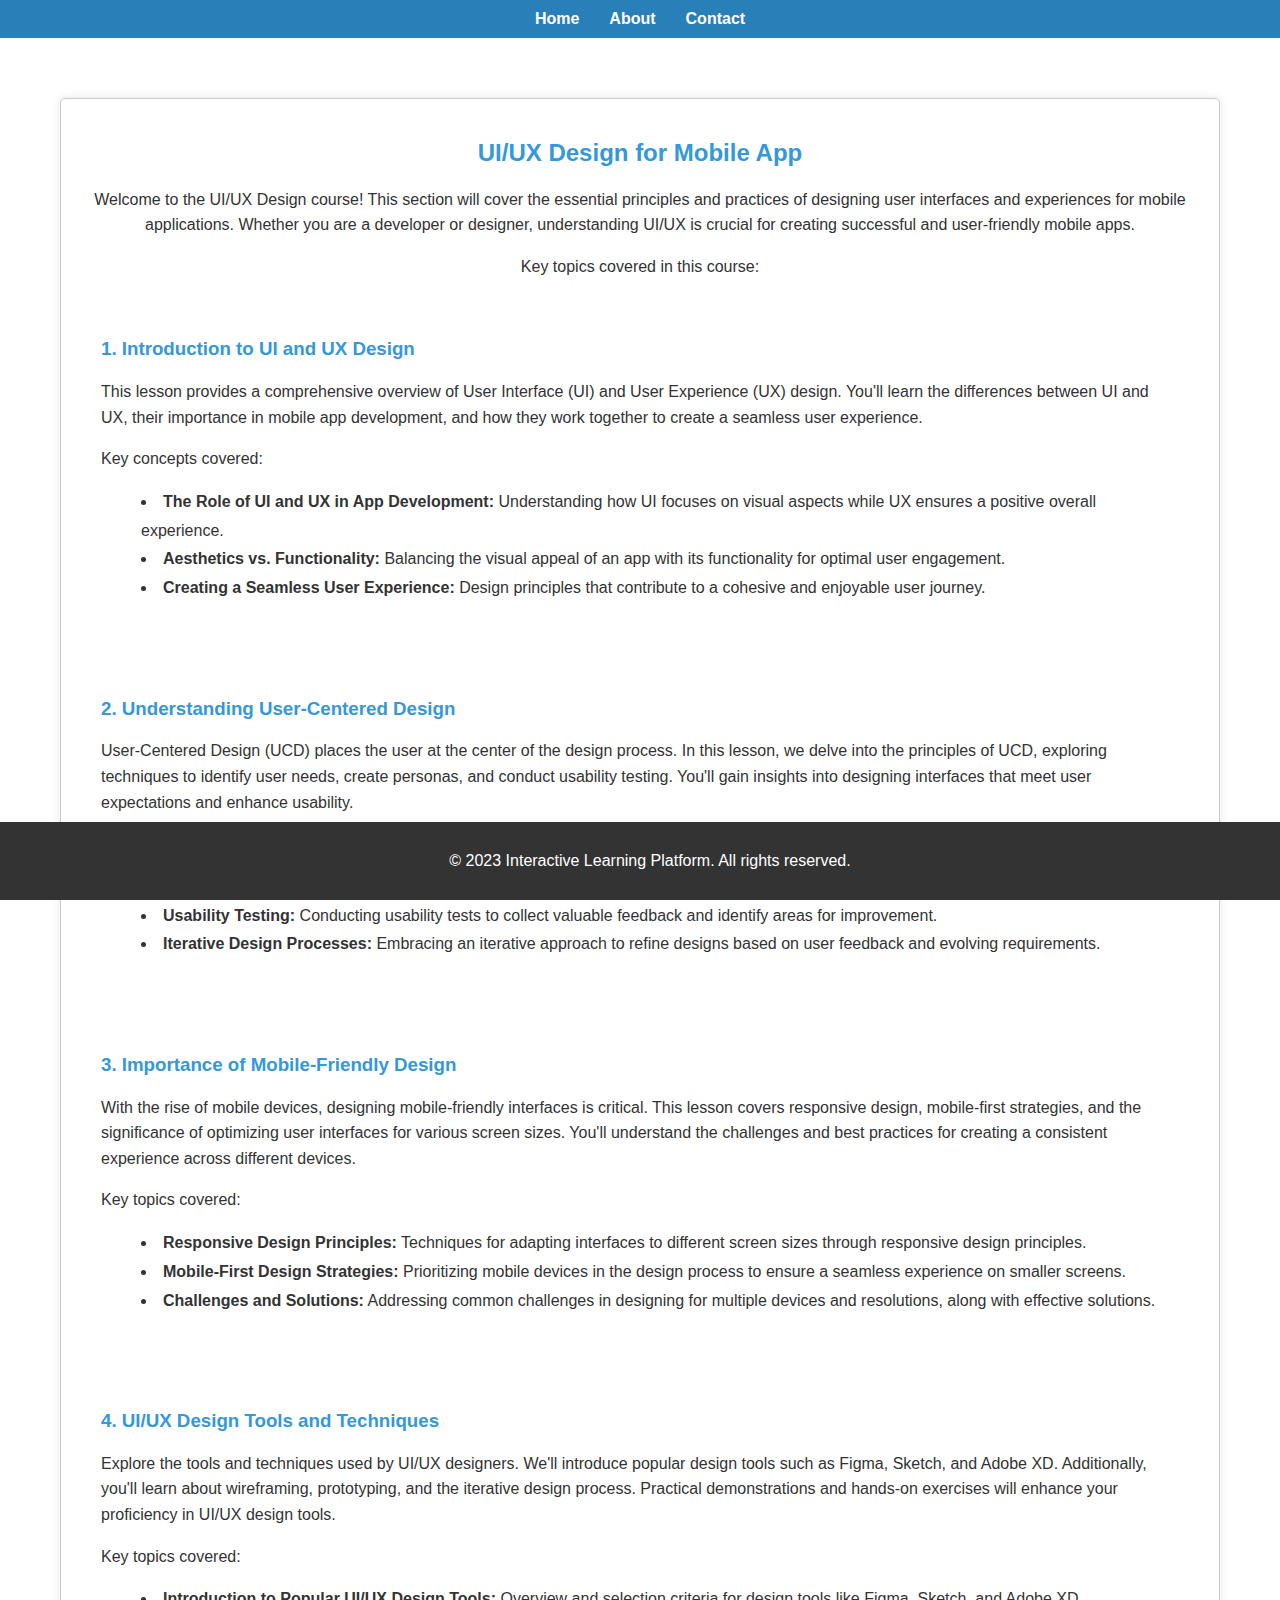
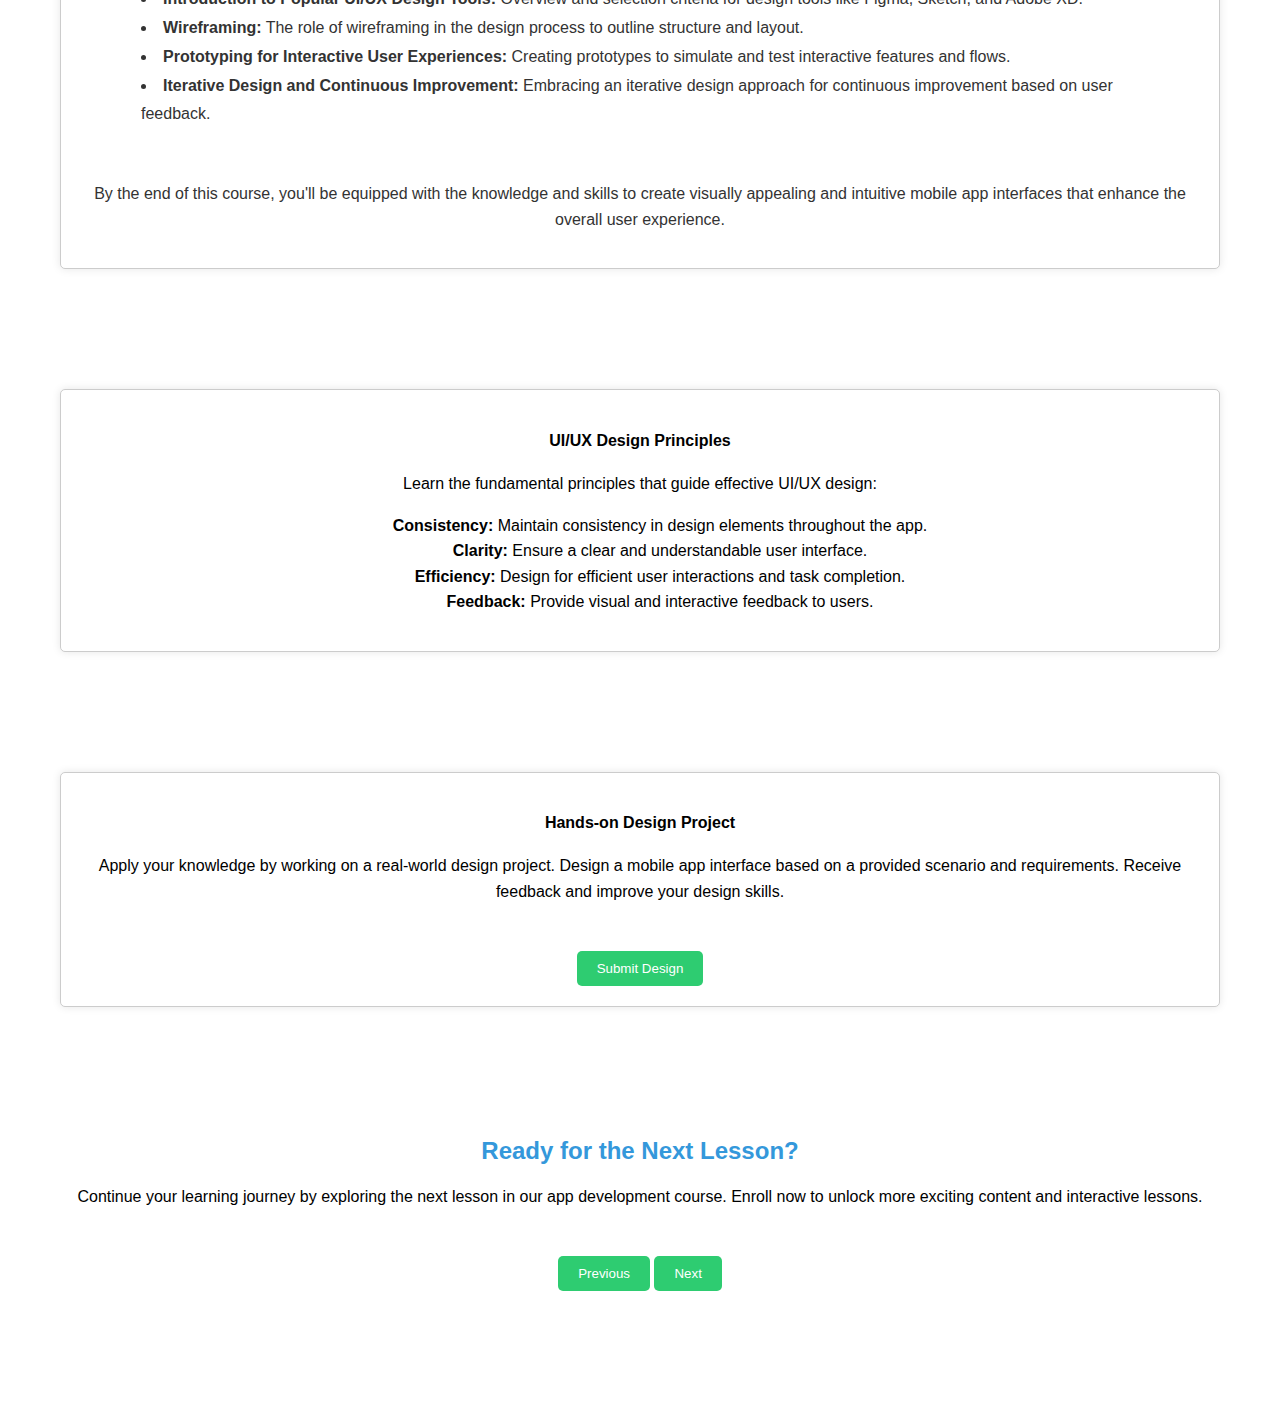
<file: design.html>
<!DOCTYPE html>
<html lang="en">

<head>
    <meta charset="UTF-8">
    <meta name="viewport" content="width=device-width, initial-scale=1.0">
    <title>UI/UX Design for Mobile App</title>
    <link href="design.css" rel="stylesheet">
</head>

<body>

    <header>
        <nav>
            <a href="homepage.html">Home</a>
            <a href="#about">About</a>
            <a href="#contact">Contact</a>
        </nav>
    </header>

        <section id="uiux-design">
            <div id="uiux-design-content">
                <h2>UI/UX Design for Mobile App</h2>
                <p>Welcome to the UI/UX Design course! This section will cover the essential principles and practices of designing user interfaces and experiences for mobile applications. Whether you are a developer or designer, understanding UI/UX is crucial for creating successful and user-friendly mobile apps.</p>
                <p>Key topics covered in this course:</p>
    
                <!-- Topic 1: Introduction to UI and UX Design -->
                <div class="topic-content">
                    <h3>1. Introduction to UI and UX Design</h3>
                    <p>This lesson provides a comprehensive overview of User Interface (UI) and User Experience (UX) design. You'll learn the differences between UI and UX, their importance in mobile app development, and how they work together to create a seamless user experience.</p>
                    <p>Key concepts covered:</p>
                    <ul>
                        <li><strong>The Role of UI and UX in App Development:</strong> Understanding how UI focuses on visual aspects while UX ensures a positive overall experience.</li>
                        <li><strong>Aesthetics vs. Functionality:</strong> Balancing the visual appeal of an app with its functionality for optimal user engagement.</li>
                        <li><strong>Creating a Seamless User Experience:</strong> Design principles that contribute to a cohesive and enjoyable user journey.</li>
                    </ul>
                </div>
    
                <!-- Topic 2: Understanding User-Centered Design -->
                <div class="topic-content">
                    <h3>2. Understanding User-Centered Design</h3>
                    <p>User-Centered Design (UCD) places the user at the center of the design process. In this lesson, we delve into the principles of UCD, exploring techniques to identify user needs, create personas, and conduct usability testing. You'll gain insights into designing interfaces that meet user expectations and enhance usability.</p>
                    <p>Key topics covered:</p>
                    <ul>
                        <li><strong>Creating User Personas:</strong> Building detailed user personas to represent target audience segments and their needs.</li>
                        <li><strong>Usability Testing:</strong> Conducting usability tests to collect valuable feedback and identify areas for improvement.</li>
                        <li><strong>Iterative Design Processes:</strong> Embracing an iterative approach to refine designs based on user feedback and evolving requirements.</li>
                    </ul>
                </div>
    
                <!-- Topic 3: Importance of Mobile-Friendly Design -->
                <div class="topic-content">
                    <h3>3. Importance of Mobile-Friendly Design</h3>
                    <p>With the rise of mobile devices, designing mobile-friendly interfaces is critical. This lesson covers responsive design, mobile-first strategies, and the significance of optimizing user interfaces for various screen sizes. You'll understand the challenges and best practices for creating a consistent experience across different devices.</p>
                    <p>Key topics covered:</p>
                    <ul>
                        <li><strong>Responsive Design Principles:</strong> Techniques for adapting interfaces to different screen sizes through responsive design principles.</li>
                        <li><strong>Mobile-First Design Strategies:</strong> Prioritizing mobile devices in the design process to ensure a seamless experience on smaller screens.</li>
                        <li><strong>Challenges and Solutions:</strong> Addressing common challenges in designing for multiple devices and resolutions, along with effective solutions.</li>
                    </ul>
                </div>
    
                <!-- Topic 4: UI/UX Design Tools and Techniques -->
                <div class="topic-content">
                    <h3>4. UI/UX Design Tools and Techniques</h3>
                    <p>Explore the tools and techniques used by UI/UX designers. We'll introduce popular design tools such as Figma, Sketch, and Adobe XD. Additionally, you'll learn about wireframing, prototyping, and the iterative design process. Practical demonstrations and hands-on exercises will enhance your proficiency in UI/UX design tools.</p>
                    <p>Key topics covered:</p>
                    <ul>
                        <li><strong>Introduction to Popular UI/UX Design Tools:</strong> Overview and selection criteria for design tools like Figma, Sketch, and Adobe XD.</li>
                        <li><strong>Wireframing:</strong> The role of wireframing in the design process to outline structure and layout.</li>
                        <li><strong>Prototyping for Interactive User Experiences:</strong> Creating prototypes to simulate and test interactive features and flows.</li>
                        <li><strong>Iterative Design and Continuous Improvement:</strong> Embracing an iterative design approach for continuous improvement based on user feedback.</li>
                    </ul>
                </div>
    
                <p>By the end of this course, you'll be equipped with the knowledge and skills to create visually appealing and intuitive mobile app interfaces that enhance the overall user experience.</p>
            </div>
        </section>

        <section id="design-principles">
            <div id="design-principles-content">
                <h4>UI/UX Design Principles</h4>
                <p>Learn the fundamental principles that guide effective UI/UX design:</p>
                <ul>
                    <li><strong>Consistency:</strong> Maintain consistency in design elements throughout the app.</li>
                    <li><strong>Clarity:</strong> Ensure a clear and understandable user interface.</li>
                    <li><strong>Efficiency:</strong> Design for efficient user interactions and task completion.</li>
                    <li><strong>Feedback:</strong> Provide visual and interactive feedback to users.</li>
                </ul>
            </div>
        </section>

        <section id="design-project">
            <div id="design-project-content">
                <h4>Hands-on Design Project</h4>
                <p>Apply your knowledge by working on a real-world design project. Design a mobile app interface based
                    on a provided scenario and requirements. Receive feedback and improve your design skills.</p>
                <button onclick="submitDesignProject()">Submit Design</button>
            </div>
        </section>

        <section id="next-section">
            <h2>Ready for the Next Lesson?</h2>
            <p>Continue your learning journey by exploring the next lesson in our app development course. Enroll now to unlock more exciting content and interactive lessons.</p>
            <button onclick="navigatelesson('Previous')">Previous</button>
            <button onclick="navigatelesson('Next')">Next</button>
        </section>

    <footer>
        <p>&copy; 2023 Interactive Learning Platform. All rights reserved.</p>
    </footer>

    <script src="design.js"></script>

</body>

</html>
</file>
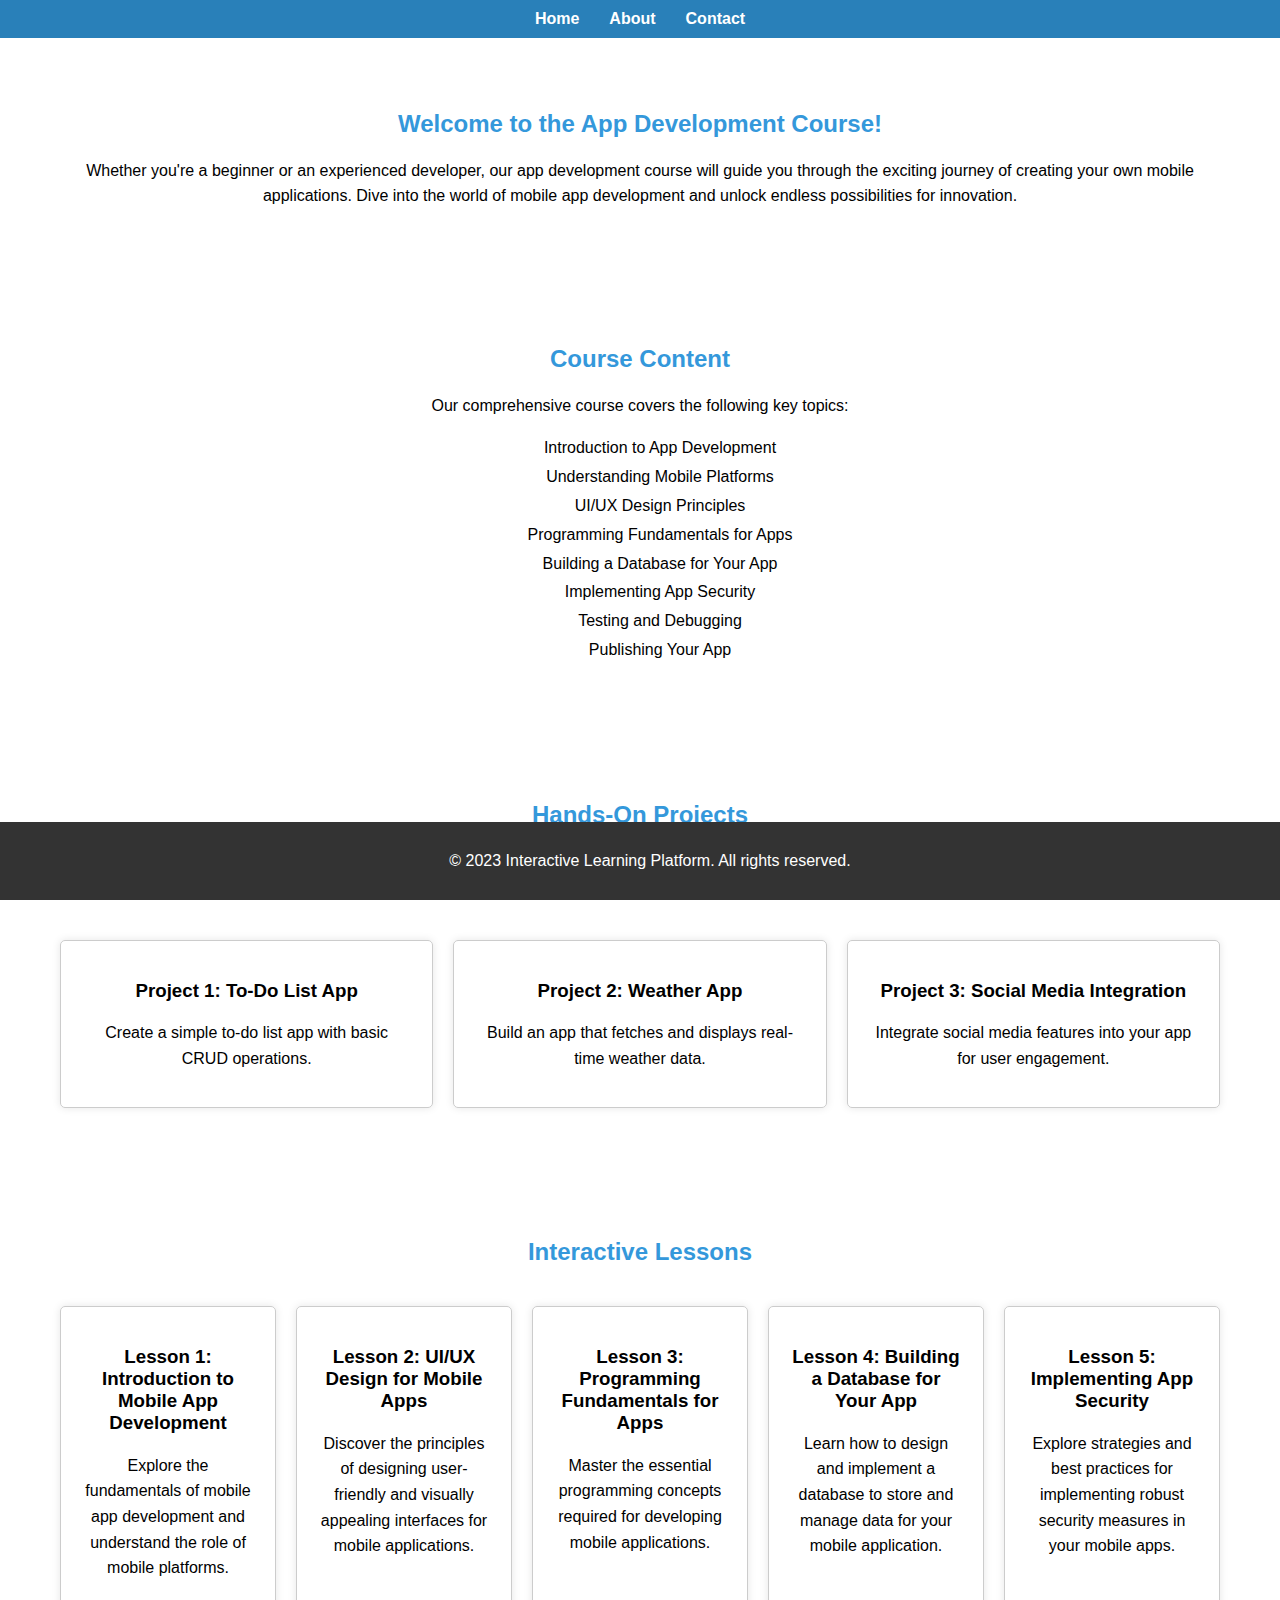
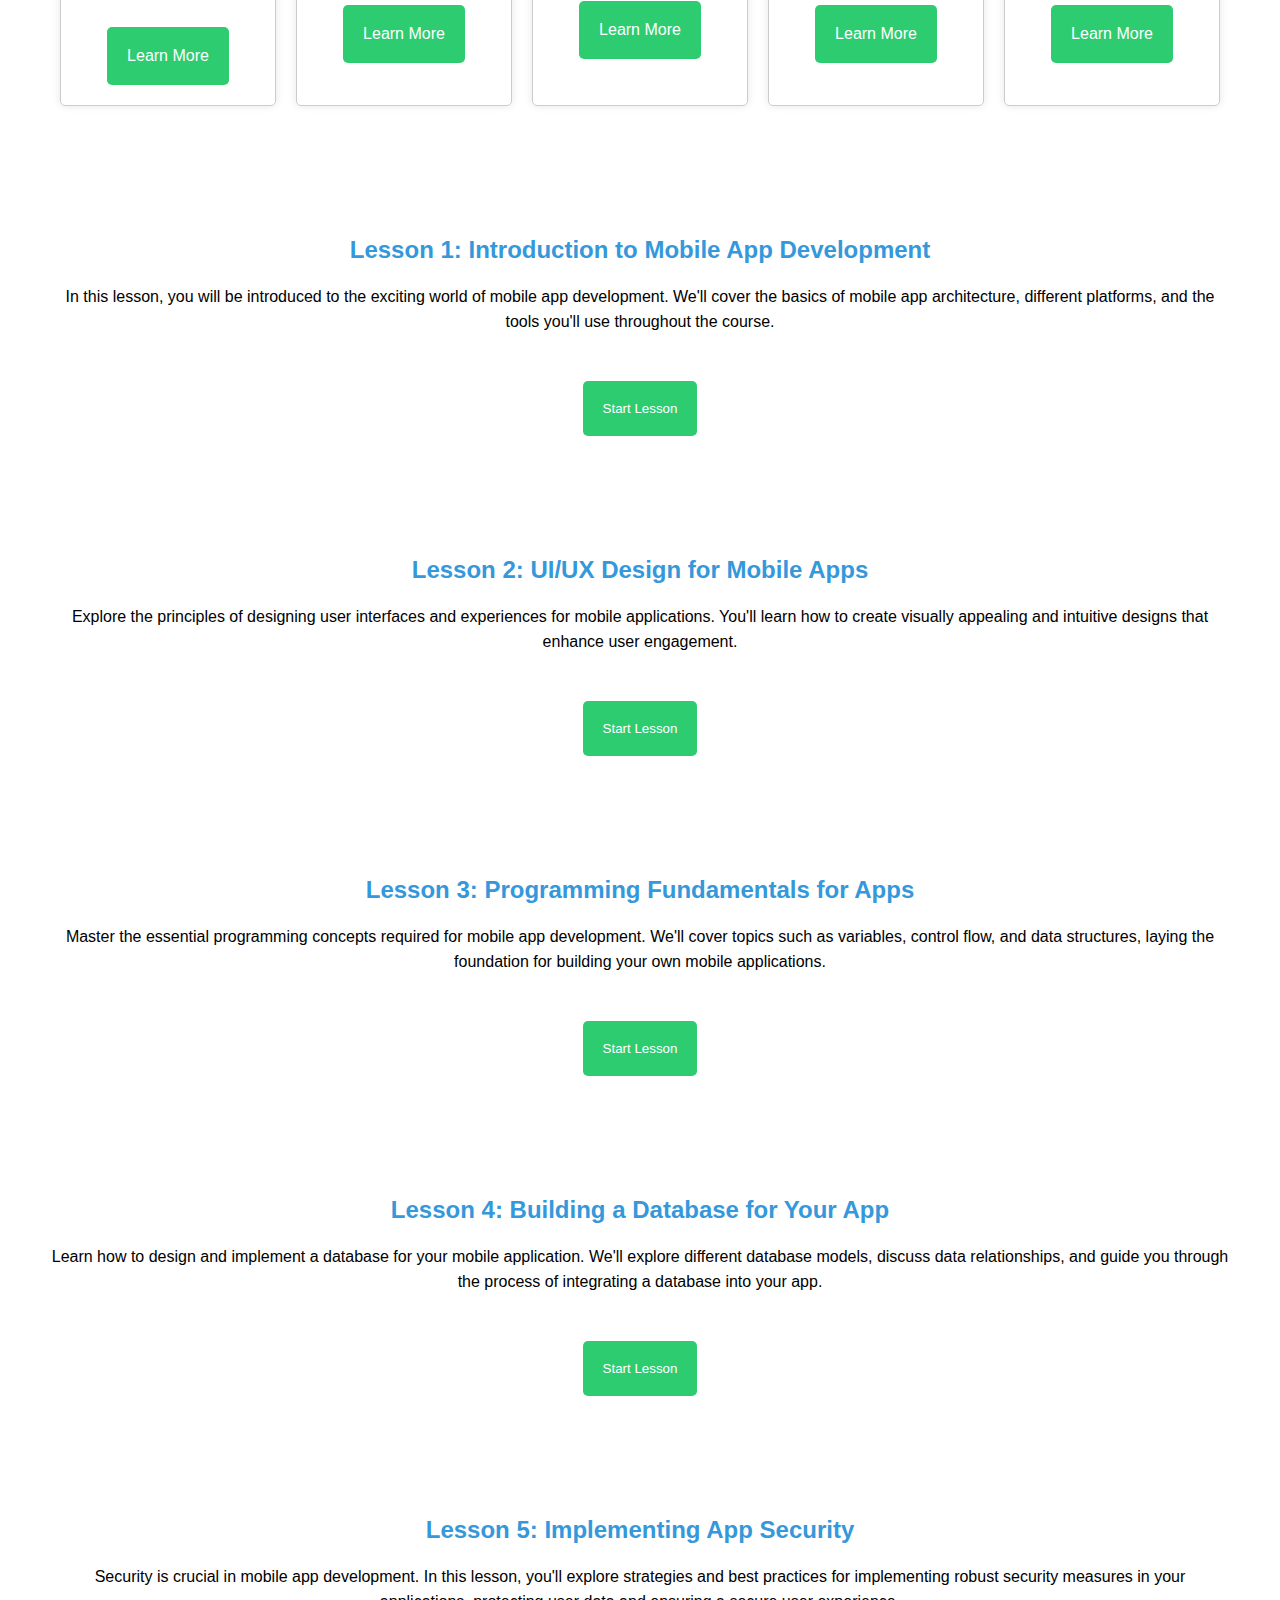
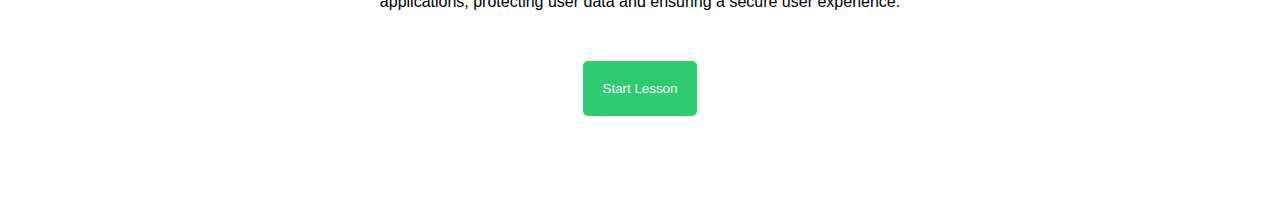
<file: homepage.html>
<!DOCTYPE html>
<html lang="en">

<head>
    <meta charset="UTF-8">
    <meta name="viewport" content="width=device-width, initial-scale=1.0">
    <title>App Development Course</title>
    <link href="homepage.css" rel="stylesheet">
</head>

<body>

    <header>
        <nav>
            <a href="homepage.html">Home</a>
            <a href="#about">About</a>
            <a href="#contact">Contact</a>
        </nav>
    </header>

    <section id="introduction">
        <h2>Welcome to the App Development Course!</h2>
        <p>Whether you're a beginner or an experienced developer, our app development course will guide you through the exciting journey of creating your own mobile applications. Dive into the world of mobile app development and unlock endless possibilities for innovation.</p>
    </section>

    <section id="course-content">
        <h2>Course Content</h2>
        <p>Our comprehensive course covers the following key topics:</p>
        <ul>
            <li>Introduction to App Development</li>
            <li>Understanding Mobile Platforms</li>
            <li>UI/UX Design Principles</li>
            <li>Programming Fundamentals for Apps</li>
            <li>Building a Database for Your App</li>
            <li>Implementing App Security</li>
            <li>Testing and Debugging</li>
            <li>Publishing Your App</li>
        </ul>
    </section>

    <section id="hands-on-projects">
        <h2>Hands-On Projects</h2>
        <p>Apply your knowledge through hands-on projects that simulate real-world app development scenarios. Gain practical experience and build a portfolio to showcase your skills to potential employers.</p>
        <div class="features">
            <div class="feature">
                <h3>Project 1: To-Do List App</h3>
                <p>Create a simple to-do list app with basic CRUD operations.</p>
            </div>
            <div class="feature">
                <h3>Project 2: Weather App</h3>
                <p>Build an app that fetches and displays real-time weather data.</p>
            </div>
            <div class="feature">
                <h3>Project 3: Social Media Integration</h3>
                <p>Integrate social media features into your app for user engagement.</p>
            </div>
        </div>
    </section>

    <section id="lessons">
        <h2>Interactive Lessons</h2>
        <div class="features">
            <div class="feature">
                <h3>Lesson 1: Introduction to Mobile App Development</h3>
                <p>Explore the fundamentals of mobile app development and understand the role of mobile platforms.</p>
                <a href="#lesson1-details" class="button">Learn More</a>
            </div>

            <div class="feature">
                <h3>Lesson 2: UI/UX Design for Mobile Apps</h3>
                <p>Discover the principles of designing user-friendly and visually appealing interfaces for mobile applications.</p>
                <a href="#lesson2-details" class="button">Learn More</a>
            </div>

            <div class="feature">
                <h3>Lesson 3: Programming Fundamentals for Apps</h3>
                <p>Master the essential programming concepts required for developing mobile applications.</p>
                <a href="#lesson3-details" class="button">Learn More</a>
            </div>

            <div class="feature">
                <h3>Lesson 4: Building a Database for Your App</h3>
                <p>Learn how to design and implement a database to store and manage data for your mobile application.</p>
                <a href="#lesson4-details" class="button">Learn More</a>
            </div>
            <div class="feature">
                <h3>Lesson 5: Implementing App Security</h3>
                <p>Explore strategies and best practices for implementing robust security measures in your mobile apps.</p>
                <a href="#lesson5-details" class="button">Learn More</a>
            </div>
        </div>
    </section>

    <section id="lesson1-details">
        <h2>Lesson 1: Introduction to Mobile App Development</h2>
        <p>In this lesson, you will be introduced to the exciting world of mobile app development. We'll cover the basics of mobile app architecture, different platforms, and the tools you'll use throughout the course.</p>
        <button onclick="navigatelesson('introduction')" class="button">Start Lesson</button>
    </section>

    <section id="lesson2-details">
        <h2>Lesson 2: UI/UX Design for Mobile Apps</h2>
        <p>Explore the principles of designing user interfaces and experiences for mobile applications. You'll learn how to create visually appealing and intuitive designs that enhance user engagement.</p>
        <button onclick="navigatelesson('design')" class="button">Start Lesson</button>
    </section>

    <section id="lesson3-details">
        <h2>Lesson 3: Programming Fundamentals for Apps</h2>
        <p>Master the essential programming concepts required for mobile app development. We'll cover topics such as variables, control flow, and data structures, laying the foundation for building your own mobile applications.</p>
        <button onclick="navigatelesson('programmingfundamentals')" class="button">Start Lesson</button>
    </section>

    <section id="lesson4-details">
        <h2>Lesson 4: Building a Database for Your App</h2>
        <p>Learn how to design and implement a database for your mobile application. We'll explore different database models, discuss data relationships, and guide you through the process of integrating a database into your app.</p>
        <button onclick="navigatelesson('database')" class="button">Start Lesson</button>
    </section>

    <section id="lesson5-details">
        <h2>Lesson 5: Implementing App Security</h2>
        <p>Security is crucial in mobile app development. In this lesson, you'll explore strategies and best practices for implementing robust security measures in your applications, protecting user data and ensuring a secure user experience.</p>
        <button onclick="navigatelesson('appsecurity')" class="button">Start Lesson</button>
    </section>
    </section>

    <footer>
        <p>&copy; 2023 Interactive Learning Platform. All rights reserved.</p>
    </footer>

    <script src="homepage.js"></script>

</body>

</html>
</file>
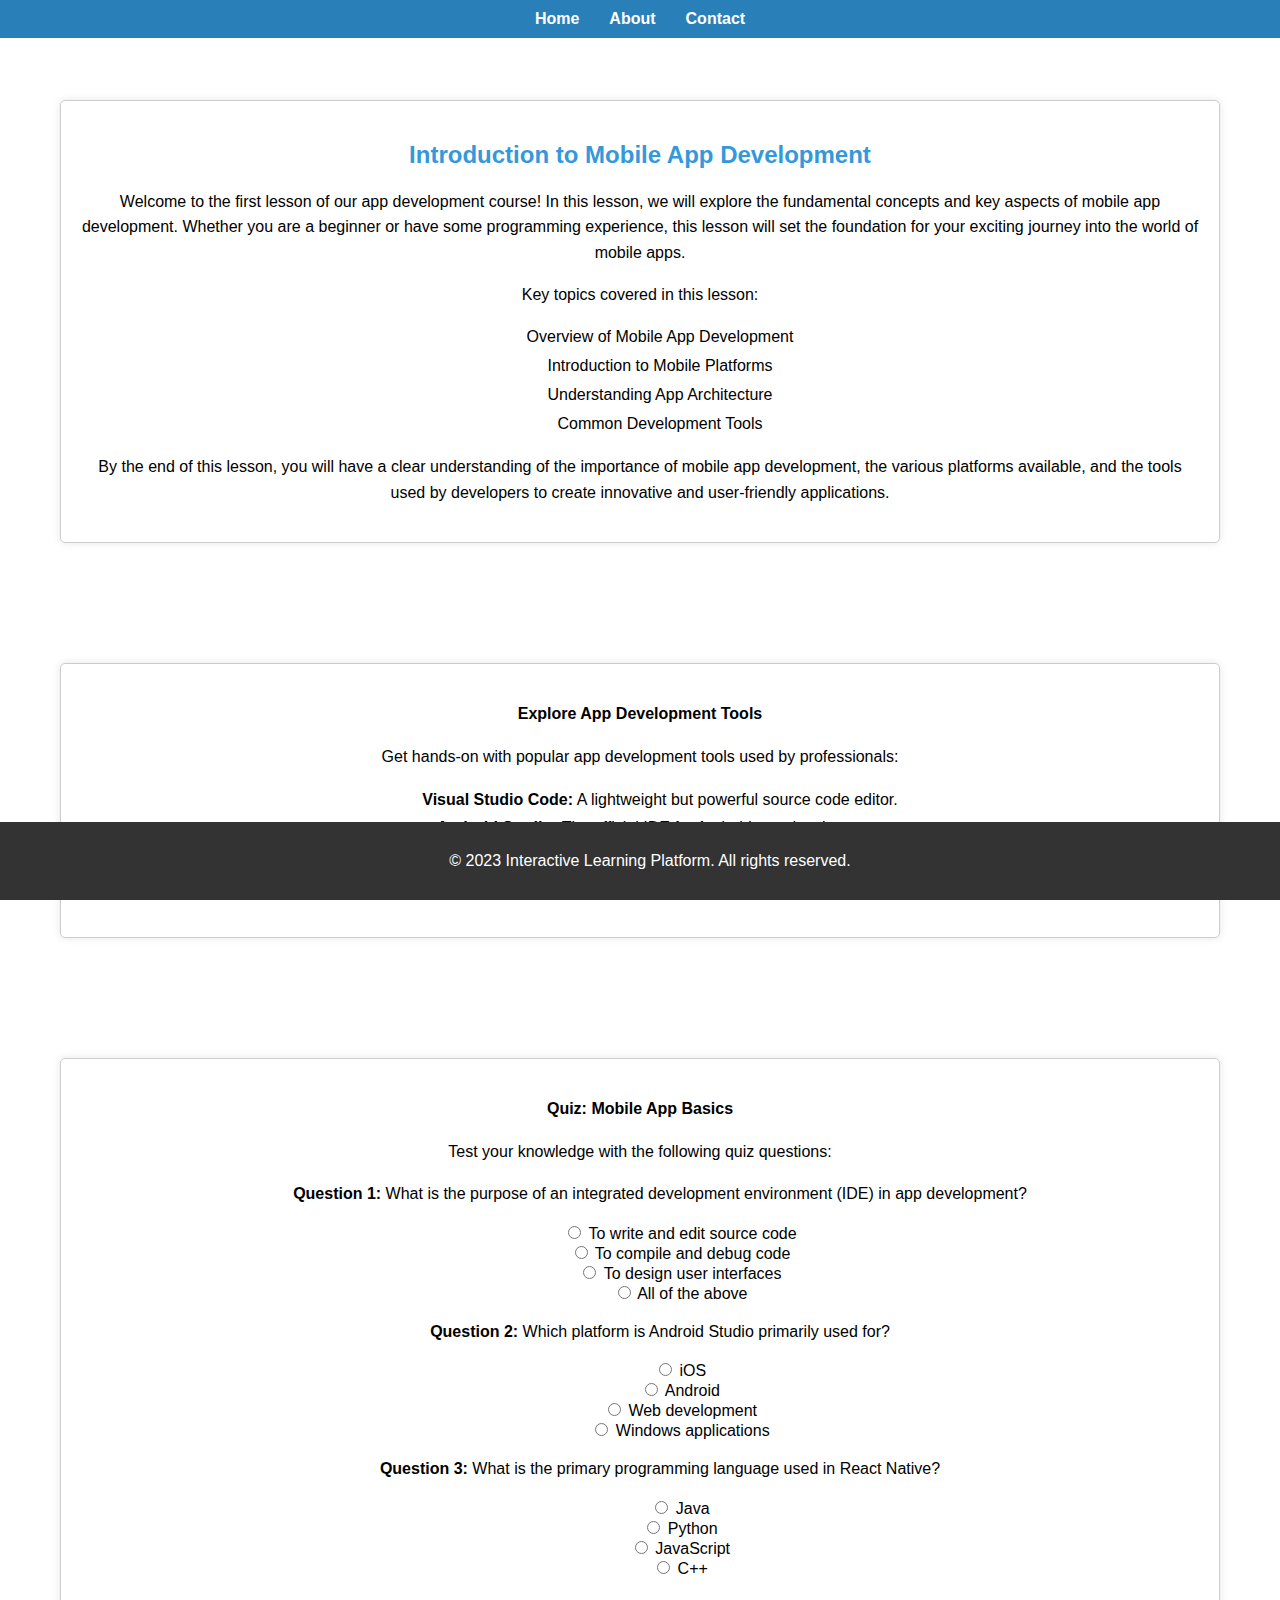
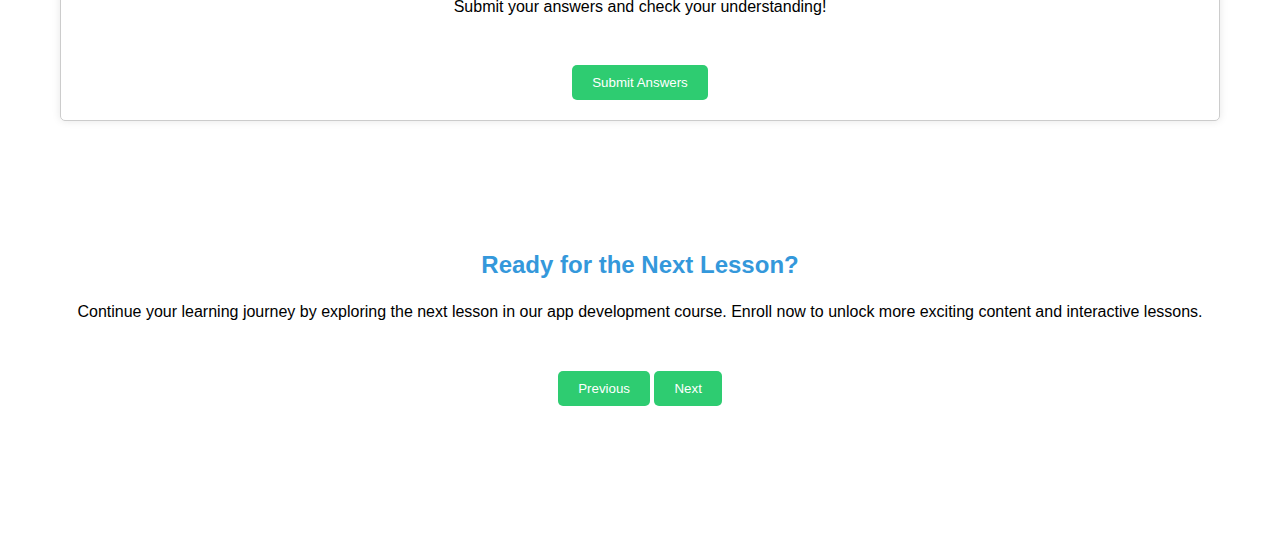
<file: introduction.html>
<!DOCTYPE html>
<html lang="en">

<head>
    <meta charset="UTF-8">
    <meta name="viewport" content="width=device-width, initial-scale=1.0">
    <title>Lesson 1: Introduction to Mobile App Development</title>
    <link href="introduction.css" rel="stylesheet">
</head>

<body>

    <header>
        <nav>
            <a href="homepage.html">Home</a>
            <a href="#about">About</a>
            <a href="#contact">Contact</a>
        </nav>
    </header>

    <section id="lesson1">
        <div id="lesson1-content">
            <h2>Introduction to Mobile App Development</h2>
            <p>Welcome to the first lesson of our app development course! In this lesson, we will explore the
                fundamental concepts and key aspects of mobile app development. Whether you are a beginner or have some
                programming experience, this lesson will set the foundation for your exciting journey into the world of
                mobile apps.</p>
            <p>Key topics covered in this lesson:</p>
            <ul>
                <li>Overview of Mobile App Development</li>
                <li>Introduction to Mobile Platforms</li>
                <li>Understanding App Architecture</li>
                <li>Common Development Tools</li>
            </ul>
            <p>By the end of this lesson, you will have a clear understanding of the importance of mobile app
                development, the various platforms available, and the tools used by developers to create innovative and
                user-friendly applications.</p>
        </div>
    </section>

    <!-- Details for interactive elements -->
    <section id="explore-tools">
        <div id="explore-tools-content">
            <h4>Explore App Development Tools</h4>
            <p>Get hands-on with popular app development tools used by professionals:</p>
            <ul>
                <li><strong>Visual Studio Code:</strong> A lightweight but powerful source code editor.</li>
                <li><strong>Android Studio:</strong> The official IDE for Android app development.</li>
                <li><strong>Xcode:</strong> The integrated development environment for macOS app development.</li>
                <li><strong>React Native:</strong> A framework for building native mobile apps using React and
                    JavaScript.</li>
            </ul>
        </div>
    </section>

    <section id="quiz">
        <div id="quiz-content">
            <h4>Quiz: Mobile App Basics</h4>
            <p>Test your knowledge with the following quiz questions:</p>
            <form id="quizForm">
                <ol>
                    <li>
                        <p><strong>Question 1:</strong> What is the purpose of an integrated development environment
                            (IDE) in app development?</p>
                        <ul>
                            <li><input type="radio" name="q1" value="a"> To write and edit source code</li>
                            <li><input type="radio" name="q1" value="b"> To compile and debug code</li>
                            <li><input type="radio" name="q1" value="c"> To design user interfaces</li>
                            <li><input type="radio" name="q1" value="d"> All of the above</li>
                        </ul>
                    </li>
                    <li>
                        <p><strong>Question 2:</strong> Which platform is Android Studio primarily used for?</p>
                        <ul>
                            <li><input type="radio" name="q2" value="a"> iOS</li>
                            <li><input type="radio" name="q2" value="b"> Android</li>
                            <li><input type="radio" name="q2" value="c"> Web development</li>
                            <li><input type="radio" name="q2" value="d"> Windows applications</li>
                        </ul>
                    </li>
                    <li>
                        <p><strong>Question 3:</strong> What is the primary programming language used in React Native?
                        </p>
                        <ul>
                            <li><input type="radio" name="q3" value="a"> Java</li>
                            <li><input type="radio" name="q3" value="b"> Python</li>
                            <li><input type="radio" name="q3" value="c"> JavaScript</li>
                            <li><input type="radio" name="q3" value="d"> C++</li>
                        </ul>
                    </li>
                </ol>
            </form>
            <p>Submit your answers and check your understanding!</p>
            <button onclick="calculateScore()">Submit Answers</button>
        </div>
    </section>

    <section id="next-section">
        <h2>Ready for the Next Lesson?</h2>
        <p>Continue your learning journey by exploring the next lesson in our app development course. Enroll now to
            unlock more exciting content and interactive lessons.</p>
        <button onclick="navigatelesson('Previous')">Previous</button>
        <button onclick="navigatelesson('Next')">Next</button>

    </section>

    <footer>
        <p>&copy; 2023 Interactive Learning Platform. All rights reserved.</p>
    </footer>
    
    <script src="introduction.js"></script>

</body>

</html>
</file>
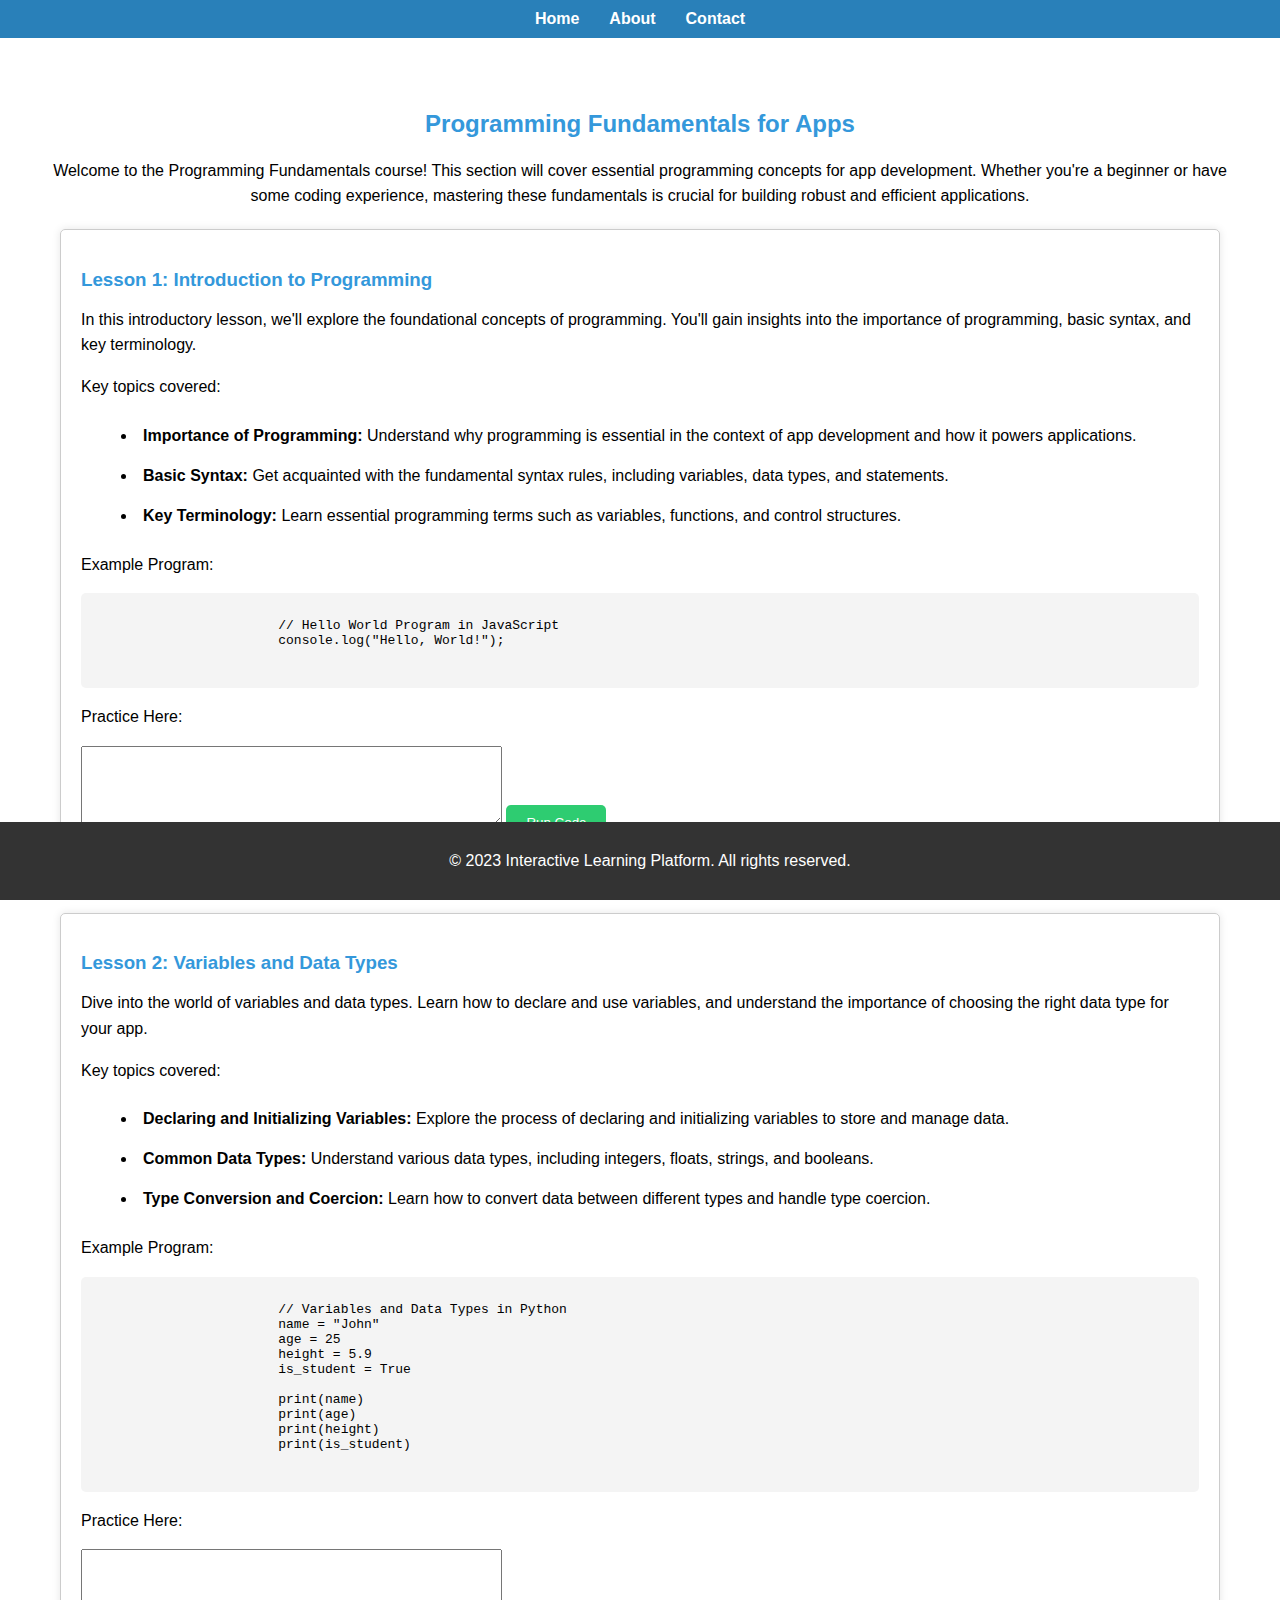
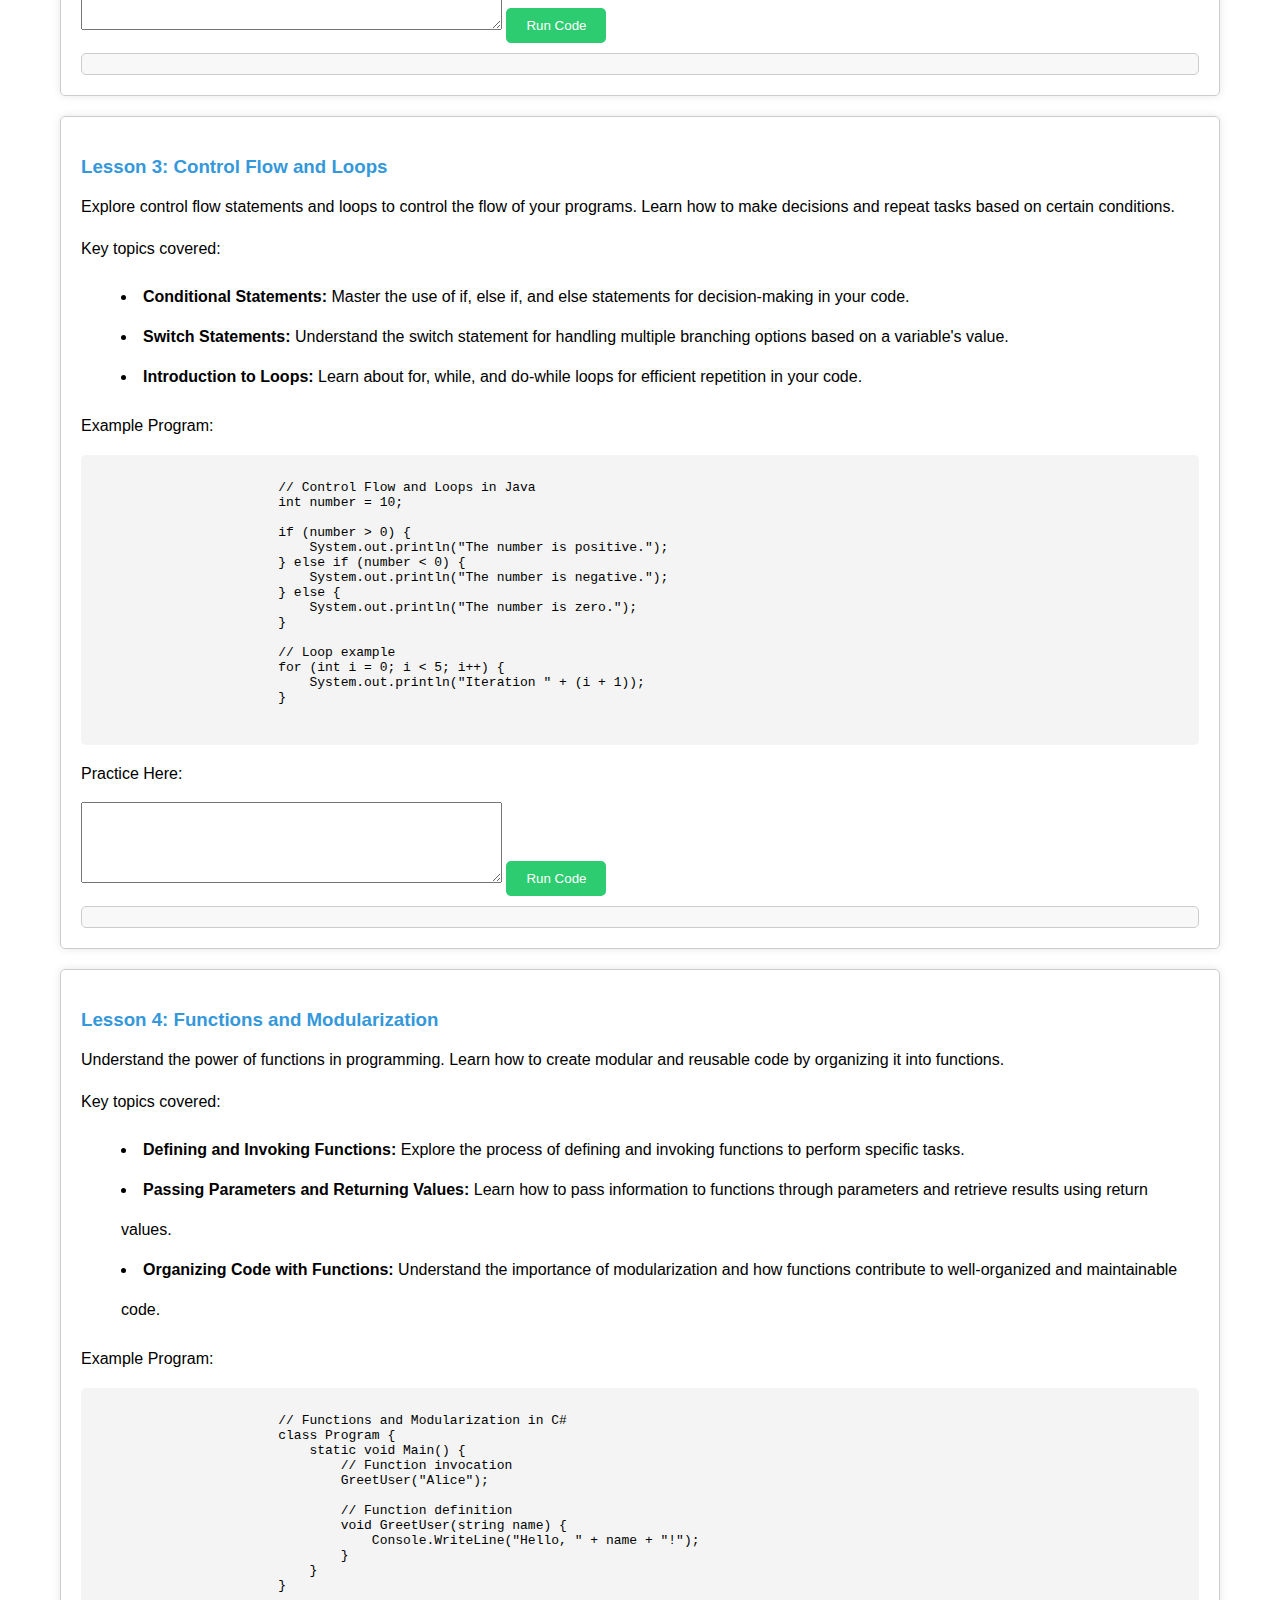
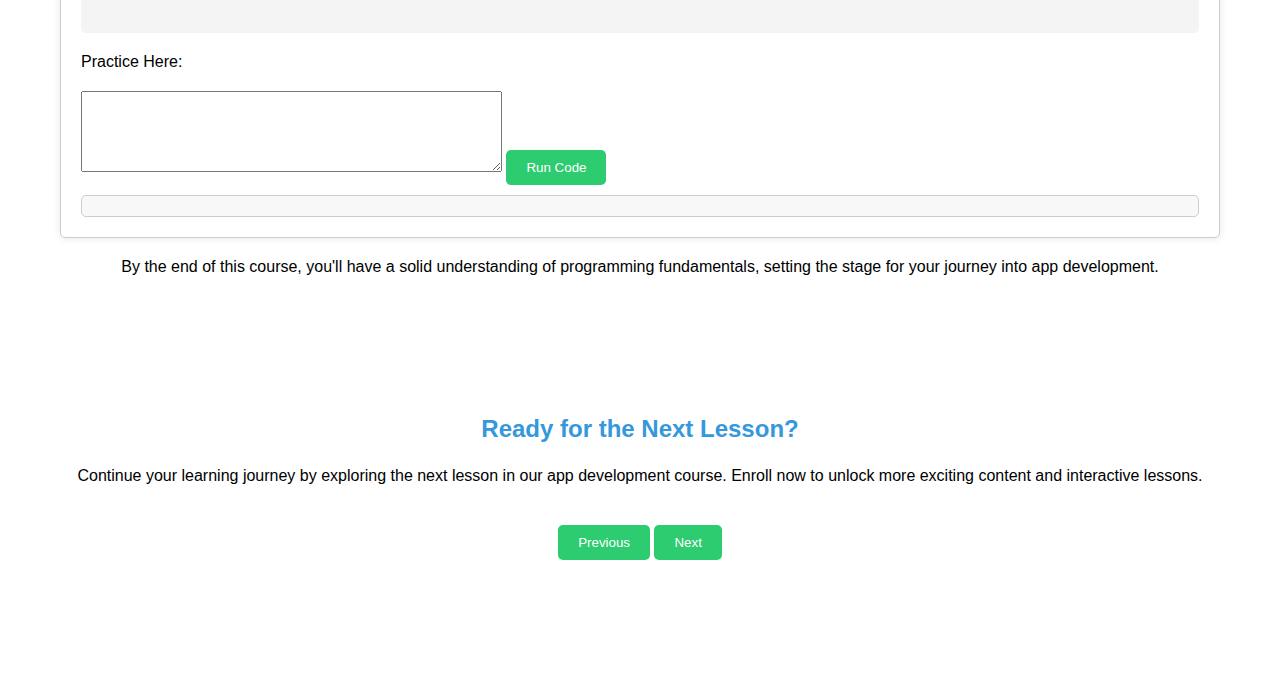
<file: programmingfundamentals.html>
<!DOCTYPE html>
<html lang="en">

<head>
    <meta charset="UTF-8">
    <meta name="viewport" content="width=device-width, initial-scale=1.0">
    <title>Programming Fundamentals for Apps</title>
    <link href="programmingfundamentals.css" rel="stylesheet"> 
</head>

<body>

    <header>
        <nav>
            <a href="homepage.html">Home</a>
            <a href="#about">About</a>
            <a href="#contact">Contact</a>
        </nav>
    </header>

    <section id="programming-fundamentals">
        <div id="programming-fundamentals-content">
            <h2>Programming Fundamentals for Apps</h2>
            <p>Welcome to the Programming Fundamentals course! This section will cover essential programming concepts
                for app development. Whether you're a beginner or have some coding experience, mastering these
                fundamentals is crucial for building robust and efficient applications.</p>

            <div class="lesson-content">
                <h3>Lesson 1: Introduction to Programming</h3>
                <p>In this introductory lesson, we'll explore the foundational concepts of programming. You'll gain
                    insights into the importance of programming, basic syntax, and key terminology.</p>
                <p>Key topics covered:</p>
                <ul>
                    <li><strong>Importance of Programming:</strong> Understand why programming is essential in the
                        context of app development and how it powers applications.</li>
                    <li><strong>Basic Syntax:</strong> Get acquainted with the fundamental syntax rules, including
                        variables, data types, and statements.</li>
                    <li><strong>Key Terminology:</strong> Learn essential programming terms such as variables,
                        functions, and control structures.</li>
                </ul>
                <!-- Example Program for Lesson 1 -->
                <p>Example Program:</p>
                <pre>
                    <code>
                        // Hello World Program in JavaScript
                        console.log("Hello, World!");
                    </code>
                </pre>
                <!-- Code Editor for Practice -->
                <div class="code-editor">
                    <p>Practice Here:</p>
                    <textarea id="lesson1-editor" rows="5" cols="50"></textarea>
                    <button onclick="runCode('lesson1-editor', 'lesson1-output')">Run Code</button>
                </div>
                <!-- Output Display for Practice -->
                <div class="code-output" id="lesson1-output"></div>
            </div>

            <div class="lesson-content">
                <h3>Lesson 2: Variables and Data Types</h3>
                <p>Dive into the world of variables and data types. Learn how to declare and use variables, and
                    understand the importance of choosing the right data type for your app.</p>
                <p>Key topics covered:</p>
                <ul>
                    <li><strong>Declaring and Initializing Variables:</strong> Explore the process of declaring and
                        initializing variables to store and manage data.</li>
                    <li><strong>Common Data Types:</strong> Understand various data types, including integers, floats,
                        strings, and booleans.</li>
                    <li><strong>Type Conversion and Coercion:</strong> Learn how to convert data between different types
                        and handle type coercion.</li>
                </ul>
                <!-- Example Program for Lesson 2 -->
                <p>Example Program:</p>
                <pre>
                    <code>
                        // Variables and Data Types in Python
                        name = "John"
                        age = 25
                        height = 5.9
                        is_student = True

                        print(name)
                        print(age)
                        print(height)
                        print(is_student)
                    </code>
                </pre>
                <!-- Code Editor for Practice -->
                <div class="code-editor">
                    <p>Practice Here:</p>
                    <textarea id="lesson2-editor" rows="5" cols="50"></textarea>
                    <button onclick="runCode('lesson2-editor', 'lesson2-output')">Run Code</button>
                </div>
                <!-- Output Display for Practice -->
                <div class="code-output" id="lesson2-output"></div>
            </div>

            <div class="lesson-content">
                <h3>Lesson 3: Control Flow and Loops</h3>
                <p>Explore control flow statements and loops to control the flow of your programs. Learn how to make
                    decisions and repeat tasks based on certain conditions.</p>
                <p>Key topics covered:</p>
                <ul>
                    <li><strong>Conditional Statements:</strong> Master the use of if, else if, and else statements for
                        decision-making in your code.</li>
                    <li><strong>Switch Statements:</strong> Understand the switch statement for handling multiple
                        branching options based on a variable's value.</li>
                    <li><strong>Introduction to Loops:</strong> Learn about for, while, and do-while loops for efficient
                        repetition in your code.</li>
                </ul>
                <!-- Example Program for Lesson 3 -->
                <p>Example Program:</p>
                <pre>
                    <code>
                        // Control Flow and Loops in Java
                        int number = 10;

                        if (number > 0) {
                            System.out.println("The number is positive.");
                        } else if (number < 0) {
                            System.out.println("The number is negative.");
                        } else {
                            System.out.println("The number is zero.");
                        }

                        // Loop example
                        for (int i = 0; i < 5; i++) {
                            System.out.println("Iteration " + (i + 1));
                        }
                    </code>
                </pre>
                <!-- Code Editor for Practice -->
                <div class="code-editor">
                    <p>Practice Here:</p>
                    <textarea id="lesson3-editor" rows="5" cols="50"></textarea>
                    <button onclick="runCode('lesson3-editor', 'lesson3-output')">Run Code</button>
                </div>
                <!-- Output Display for Practice -->
                <div class="code-output" id="lesson3-output"></div>
            </div>

            <div class="lesson-content">
                <h3>Lesson 4: Functions and Modularization</h3>
                <p>Understand the power of functions in programming. Learn how to create modular and reusable code by
                    organizing it into functions.</p>
                <p>Key topics covered:</p>
                <ul>
                    <li><strong>Defining and Invoking Functions:</strong> Explore the process of defining and invoking
                        functions to perform specific tasks.</li>
                    <li><strong>Passing Parameters and Returning Values:</strong> Learn how to pass information to
                        functions through parameters and retrieve results using return values.</li>
                    <li><strong>Organizing Code with Functions:</strong> Understand the importance of modularization and
                        how functions contribute to well-organized and maintainable code.</li>
                </ul>
                <!-- Example Program for Lesson 4 -->
                <p>Example Program:</p>
                <pre>
                    <code>
                        // Functions and Modularization in C#
                        class Program {
                            static void Main() {
                                // Function invocation
                                GreetUser("Alice");

                                // Function definition
                                void GreetUser(string name) {
                                    Console.WriteLine("Hello, " + name + "!");
                                }
                            }
                        }
                    </code>
                </pre>
                <!-- Code Editor for Practice -->
                <div class="code-editor">
                    <p>Practice Here:</p>
                    <textarea id="lesson4-editor" rows="5" cols="50"></textarea>
                    <button onclick="runCode('lesson4-editor', 'lesson4-output')">Run Code</button>
                </div>
                <!-- Output Display for Practice -->
                <div class="code-output" id="lesson4-output"></div>
            </div>

            <p>By the end of this course, you'll have a solid understanding of programming fundamentals, setting the
                stage for your journey into app development.</p>
        </div>
    </section>

    <section id="next-section">
        <h2>Ready for the Next Lesson?</h2>
        <p>Continue your learning journey by exploring the next lesson in our app development course. Enroll now to
            unlock more exciting content and interactive lessons.</p>
        <button onclick="navigatelesson('Previous')">Previous</button>
        <button onclick="navigatelesson('Next')">Next</button>
    </section>

    <footer>
        <p>&copy; 2023 Interactive Learning Platform. All rights reserved.</p>
    </footer>

    <script src="programmingfundamentals.js"></script>
</body>
</file>
<file: styles.css>
body {
            font-family: 'Arial', sans-serif;
            margin: 0;
            padding: 0;
            box-sizing: border-box;
        }

        header {
            background-color: #3498db;
            padding: 20px;
            text-align: center;
            color: #fff;
            position: fixed;
            left: 0;
            right: 0;
        }
        nav {
            display: flex;
            justify-content: center;
            background-color: #2980b9;
            padding: 10px;
            position: fixed;
            left: 0;
            right: 0;
        }

        nav a {
            color: #fff;
            text-decoration: none;
            margin: 0 15px;
            font-weight: bold;
            font-size: 16px;
        }

        nav a:hover {
            text-decoration: underline;
        }

        section {
            padding: 50px;
            text-align: center;
        }


        #section-1 h2 {
            color: #3498db;
            margin-top: 5em;
        }

        .features {
            display: flex;
            justify-content: space-around;
            margin-top: 30px;
        }

        .feature {
            flex: 1;
            padding: 20px;
            margin: 10px;
            border: 1px solid #ccc;
            border-radius: 5px;
            transition: transform 0.3s;
            box-shadow: 0 0 8px rgba(0, 0, 0, 0.1);

        }

        .feature:hover {
            transform: scale(1.05);
        }

        .start-button {
            background-color: #2ecc71;
            color: #fff;
            padding: 10px 20px;
            border-radius: 5px;
            border: none;
            margin-top: 20px;
            cursor: pointer;
            margin-bottom: 4em;
        }

        button:hover {
            background-color: #27ae60;
        }

        footer {
            background-color: #333;
            color: #fff;
            text-align: center;
            padding: 10px;
            position: fixed;
            bottom: 0;
            width: 100%;
        }
        @media (max-width: 768px) {

            body {
                font-size: 14px;
            }
            header {
                padding: 10px;
            }
        
            nav {
                padding: 5px;
            }
        
            nav a {
                font-size: 14px;
                margin: 0 10px;
            }
        
            section {
                padding: 2px;
                margin-right: 30px;
                margin-left: 30px;

            }
        
            #section-1 h2 {
                margin-top: 7em;
            }
        
            .features {
                flex-direction: column;
                align-items: center;
            }
        
            .feature {
                width: 100%;
                margin: 10px 0;
            }
        
            .start-button {
                margin-top: 10px;
                margin-bottom: 7em;
            }
        }
</file>
<file: appsecurity.css>
body {
    font-family: 'Arial', sans-serif;
    margin: 0;
    padding: 0;
    box-sizing: border-box;
}

header {
    padding: 20px;
    text-align: center;
    color: #fff;
}
nav {
    display: flex;
    justify-content: center;
    background-color: #2980b9;
    padding: 10px;
    position: fixed;
    top: 0;
    left: 0;
    right: 0;
}

nav a {
    color: #fff;
    text-decoration: none;
    margin: 0 15px;
    font-weight: bold;
    font-size: 16px;
}

nav a:hover {
    text-decoration: underline;
}

section {
    padding: 50px;
    text-align: center;
}

.lesson-content {
    padding: 20px;
    margin: 10px;
    border: 1px solid #ccc;
    border-radius: 5px;
}

h2 {
    color: #3498db;
}

p {
    line-height: 1.6;
}

ul {
    list-style-type: none;
    line-height: 1.6;
}

.code-editor {
    margin-top: 20px;
}

.code-output {
    margin-top: 10px;
    padding: 10px;
    border: 1px solid #ccc;
    border-radius: 5px;
    background-color: #f8f9fa;
    overflow: auto;
}

button {
    background-color: #2ecc71;
    color: #fff;
    padding: 10px 20px;
    border-radius: 5px;
    border: none;
    margin-top: 20px;
    cursor: pointer;
}
button:hover {
    background-color: #27ae60;
}

footer {
    background-color: #333;
    color: #fff;
    text-align: center;
    padding: 10px;
    position: fixed;
    bottom: 0;
    width: 100%;
}
@media (max-width: 600px) {
    body {
        font-size: 14px;
    }
    nav {
        flex-direction: column;
        align-items: center;
    }

    nav a {
        margin: 10px 0;
    }
    section {
        padding: 10px;
    }
    #fundamentals {
        margin-top: 7em;
    }
    #next-steps {
        margin-bottom: 5em;
    }
}

/* Media query for medium-sized screens */
@media (min-width: 601px) and (max-width: 1024px) {
    section {
        padding: 30px;
    }

    .lesson-content {
        padding: 15px;
    }
    #next-steps {
        margin-bottom: 5em;
    }
}
</file>
<file: database.css>
body {
    font-family: 'Arial', sans-serif;
    margin: 0;
    padding: 0;
    box-sizing: border-box;
}

header {
    padding: 20px;
    text-align: center;
    color: #fff;
}

nav {
    display: flex;
    justify-content: center;
    background-color: #2980b9;
    padding: 10px;
    position: fixed;
    top: 0;
    left: 0;
    right: 0;
}

nav a {
    color: #fff;
    text-decoration: none;
    margin: 0 15px;
    font-weight: bold;
    font-size: 16px;
}

nav a:hover {
    text-decoration: underline;
}

section {
    padding: 50px;
    text-align: center;
}

#next-section {
    margin-bottom: 5em;
}

button {
    background-color: #2ecc71;
    color: #fff;
    padding: 10px 20px;
    border-radius: 5px;
    border: none;
    margin-top: 20px;
    cursor: pointer;
}

button:hover {
    background-color: #27ae60;
}

.lesson-content {
    margin-top: 20px;
    padding: 20px;
    margin: 10px;
    border: 1px solid #ccc;
    border-radius: 5px;
    box-shadow: 0 0 8px rgba(0, 0, 0, 0.1);

}

.lesson-content li {
    line-height: 20px;
    margin-bottom: 30px;
}

.lesson-content h3 {
    color: #3498db;
    margin-bottom: 10px;
}

.lesson-content p {
    line-height: 1.6;
}

.lesson-content pre {
    background-color: #f4f4f4;
    padding: 10px;
    border-radius: 5px;
    overflow: auto;
}

.lesson-content .code-editor {
    margin-top: 10px;
}

.lesson-content .code-output {
    margin-top: 10px;
    padding: 10px;
    border: 1px solid #ccc;
    border-radius: 5px;
    overflow: auto;
    background-color: #f8f8f8;
    font-family: 'Courier New', Courier, monospace;
    white-space: pre-wrap;
}

.lesson-content ul {
    list-style-position: inside;
}

.lesson-content .try-it-yourself {
    margin-top: 20px;
}

footer {
    background-color: #333;
    color: #fff;
    text-align: center;
    padding: 10px;
    position: fixed;
    bottom: 0;
    width: 100%;
}

@media (max-width: 768px) {
    body {
        font-size: 14px;
    }
    section {
        padding: 10px;
    }
    #building-database {
        margin-top: 7em;
    }
    nav {
        flex-direction: column;
        align-items: center;
    }

    nav a {
        margin: 10px 0;
    }

    .lesson-content {
        padding: 10px;
    }
}
</file>
<file: design.css>
body {
font-family: 'Arial', sans-serif;
margin: 0;
padding: 0;
box-sizing: border-box;
}
nav {
display: flex;
justify-content: center;
background-color: #2980b9;
padding: 10px;
}

nav a {
color: #fff;
text-decoration: none;
margin: 0 15px;
font-weight: bold;
font-size: 16px;
}

nav a:hover {
text-decoration: underline;
}

section {
padding: 50px;
text-align: center;
}
#next-section {
  margin-bottom: 5em;
}
#uiux-design-content {
  padding: 20px;
  margin: 10px;
  border: 1px solid #ccc;
  border-radius: 5px;
  background-color: #fff;
  color: #333;
  box-shadow: 0 0 10px rgba(0, 0, 0, 0.1);
}

#uiux-design h2 {
  color: #3498db;
}

#uiux-design ul {
  list-style-position: inside;
}


#design-tools-content,
#design-principles-content,
#design-project-content {
  padding: 20px;
  margin: 10px;
  border: 1px solid #ccc;
  border-radius: 5px;
  background-color: #fff;
  box-shadow: 0 0 8px rgba(0, 0, 0, 0.1);
}

#design-tools ul,
#design-principles ul {
  list-style-type: none;
  line-height: 1.6;
}

#design-project-content button {
  background-color: #2ecc71;
  color: #fff;
  padding: 10px 20px;
  border-radius: 5px;
  border: none;
  cursor: pointer;
}

#design-project-content button:hover {
  background-color: #27ae60;
}


#uiux-design-content {
  padding: 20px;
  margin: 10px;
  border: 1px solid #ccc;
  border-radius: 5px;
}

#uiux-design ul {
  list-style-position: inside;
}
.topic-content {
margin-top: 20px;
text-align: left;
padding: 20px;
}
.topic-content ul {
line-height: 1.8;
}

h2, h3 {
color: #3498db;
}

p {
line-height: 1.6;
}

ul {
list-style-position: inside;
}

button {
background-color: #2ecc71;
color: #fff;
padding: 10px 20px;
border-radius: 5px;
border: none;
margin-top: 30px;
cursor: pointer;
}

button:hover {
background-color: #27ae60;
}

footer {
background-color: #333;
color: #fff;
text-align: center;
padding: 10px;
position: fixed;
bottom: 0;
left: 0;
right: 0;
width: 100%;
}

@media (max-width: 768px) {
    body {
        font-size: 14px;
    }

    nav {
        flex-direction: column;
        align-items: center;
    }
    nav a {
        margin: 10px 0;
    }

    section {
        padding: 10px; 
    }
    #next-section button {
        margin-bottom: 2em;

    }
}
</file>
<file: homepage.css>
body {
    font-family: 'Arial', sans-serif;
    margin: 0;
    padding: 0;
    box-sizing: border-box;
}

header {
    padding: 20px;
    text-align: center;
    color: #fff;
}
nav {
    display: flex;
    justify-content: center;
    background-color: #2980b9;
    padding: 10px;
    position: fixed;
    top: 0;
    right: 0;
    left: 0;
    z-index: 1;
}

nav a {
    color: #fff;
    text-decoration: none;
    margin: 0 15px;
    font-weight: bold;
    font-size: 16px;
}

nav a:hover {
    text-decoration: underline;
}

section {
    padding: 50px;
    text-align: center;
}
#lesson5-details {
    margin-bottom: 50px;;
}
#course-content ul {
    list-style: none;
    line-height: 1.8;
}

h2 {
    color: #3498db;
}

p {
    line-height: 1.6;
}

.features {
    display: flex;
    justify-content: space-around;
    margin-top: 30px;
}

.feature {
    flex: 1;
    padding: 20px;
    margin: 10px;
    border: 1px solid #ccc;
    border-radius: 5px;
    transition: transform 0.3s;
    box-shadow: 0 0 8px rgba(0, 0, 0, 0.1);

}

.feature:hover {
    transform: scale(1.05);
}

.button {
    background-color: #2ecc71;
    color: #fff;
    padding: 20px;
    border-radius: 5px;
    border: none;
    text-decoration: none;
    display: inline-block;
    margin-top: 30px;
}
.button:hover {
    background-color: #27ae60;
}

footer {
    background-color: #333;
    color: #fff;
    text-align: center;
    padding: 10px;
    position: fixed;
    bottom: 0;
    width: 100%;
}
@media (max-width: 768px) {
    body {
        font-size: 14px;
    }
    nav {
        flex-direction: column;
        align-items: center;
    }

    nav a {
        margin: 10px 0;
    }
    #introduction h2 {
        margin-top: 4em;
    }

    section {
        padding: 30px;
    }
    #lesson5-details button {
        margin-bottom: 3em;
    }

    .features {
        flex-direction: column; 
    }

    .feature {
        flex: 1 1 100%; 
    }


    #lessons .features {
        flex-direction: column; 
    }

    #lessons .feature {
        flex: 1 1 100%; 
    }
}
</file>
<file: introduction.css>
body {
    font-family: 'Arial', sans-serif;
    margin: 0;
    padding: 0;
    box-sizing: border-box;
}

header {
    padding: 20px;
    text-align: center;
    color: #fff;
}

header img {
    max-width: 100px;
}

nav {
    display: flex;
    justify-content: center;
    background-color: #2980b9;
    padding: 10px;
    position: fixed;
    top: 0;
    left: 0;
    right: 0;
}

nav a {
    color: #fff;
    text-decoration: none;
    margin: 0 15px;
    font-weight: bold;
    font-size: 16px;
}

nav a:hover {
    text-decoration: underline;
}

section {
    padding: 50px;
    text-align: center;
}

#lesson1-content {
    padding: 20px;
    margin: 10px;
    border: 1px solid #ccc;
    border-radius: 5px;
    box-shadow: 0 0 8px rgba(0, 0, 0, 0.1);
}

#lesson1 ul {
    list-style: none;
    line-height: 1.8;
}

#explore-tools-content {
    padding: 20px;
    margin: 10px;
    border: 1px solid #ccc;
    border-radius: 5px;
    box-shadow: 0 0 8px rgba(0, 0, 0, 0.1);
}

#explore-tools ul {
    list-style-type: none;
    line-height: 1.8;

}

#quiz-content {
    padding: 20px;
    margin: 10px;
    border: 1px solid #ccc;
    border-radius: 5px;
    box-shadow: 0 0 8px rgba(0, 0, 0, 0.1);
}

#quiz ol {
    list-style-type: none;
}

#quiz ul {
    list-style-type: none;
}

h2 {
    color: #3498db;
}

p {
    line-height: 1.6;
}
button {
    background-color: #2ecc71;
    color: #fff;
    padding: 10px 20px;
    border-radius: 5px;
    border: none;
    margin-top: 30px;
}

button:hover {
    background-color: #27ae60;
    cursor: pointer;
}

#next-section {
    margin-bottom: 5em;
}

footer {
    background-color: #333;
    color: #fff;
    text-align: center;
    padding: 10px;
    position: fixed;
    bottom: 0;
    width: 100%;
}
@media (max-width: 768px) {
    body {
        font-size: 14px;
    }
    #lesson1 {
        margin-top: 7em;
    }
    nav {
        flex-direction: column;
        align-items: center;
    }

    nav a {
        margin: 10px 0;
    }

    section {
        padding: 10px;
    }

    #lesson1-content,
    #explore-tools-content,
    #quiz-content {
        padding: 15px;
        margin: 5px;
    }

    button {
        margin-top: 20px;
    }
    #next-section button{
        margin-bottom: 2em;
    }
}
</file>
<file: programmingfundamentals.css>
body {
    font-family: 'Arial', sans-serif;
    margin: 0;
    padding: 0;
    box-sizing: border-box;
}

header {
    padding: 20px;
    text-align: center;
    color: #fff;
}

nav {
    display: flex;
    justify-content: center;
    background-color: #2980b9;
    padding: 10px;
    position: fixed;
    top: 0;
    left: 0;
    right: 0;
}

nav a {
    color: #fff;
    text-decoration: none;
    margin: 0 15px;
    font-weight: bold;
    font-size: 16px;
}

nav a:hover {
    text-decoration: underline;
}

section {
    padding: 50px;
    text-align: center;
}

#next-section {
    margin-bottom: 5em;
}

.lesson-content {
    text-align: left;
    padding: 20px;
    margin: 10px;
    border: 1px solid #ccc;
    border-radius: 5px;
    box-shadow: 0 0 8px rgba(0, 0, 0, 0.1);
}

.lesson-content ul {
    line-height: 40px;
}

h2,
h3 {
    color: #3498db;
}

p {
    line-height: 1.6;
}

ul {
    list-style-position: inside;
}

button {
    background-color: #2ecc71;
    color: #fff;
    padding: 10px 20px;
    border-radius: 5px;
    border: none;
    margin-top: 20px;
    cursor: pointer;
}

button:hover {
    background-color: #27ae60;
}

footer {
    background-color: #333;
    color: #fff;
    text-align: center;
    padding: 10px;
    position: fixed;
    bottom: 0;
    width: 100%;
}


.lesson-content {
    margin-top: 20px;
}

.lesson-content h3 {
    color: #3498db;
    margin-bottom: 10px;
}

.lesson-content p {
    line-height: 1.6;
}

.lesson-content pre {
    background-color: #f4f4f4;
    padding: 10px;
    border-radius: 5px;
    overflow: auto;
}

.lesson-content .code-editor {
    margin-top: 10px;
}

.lesson-content .code-output {
    margin-top: 10px;
    padding: 10px;
    border: 1px solid #ccc;
    border-radius: 5px;
    overflow: auto;
    background-color: #f8f8f8;
    font-family: 'Courier New', Courier, monospace;
    white-space: pre-wrap;
}

.lesson-content ul {
    list-style-position: inside;
}

@media (max-width: 768px) {
    body {
        font-size: 14px;
    }
    nav {
        flex-direction: column;
        align-items: center;
    }

    nav a {
        margin: 10px 0;
    }
    section {
        padding: 10px;

    }
    textarea {
        width: 100%;
    }

    .lesson-content {
        padding: 10px;
    }
    #programming-fundamentals {
        margin-top: 5em;
    }
    #next-section button {
        margin-bottom: 4em;
    }
}
</file>
